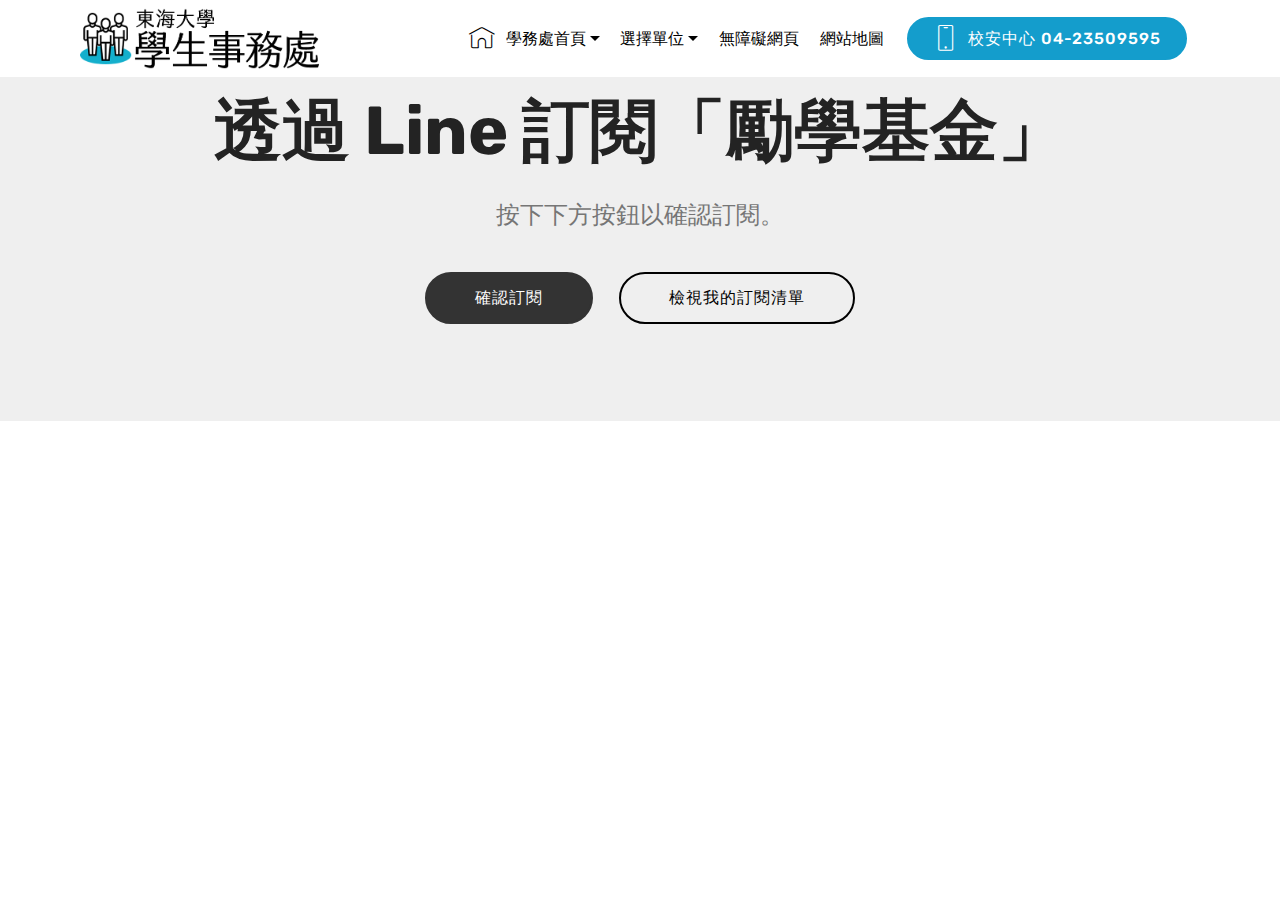
<file: line.html>
<!DOCTYPE html>
<html  >
<head>
  <!-- Site made with Mobirise Website Builder v4.10.4, https://mobirise.com -->
  <meta charset="UTF-8">
  <meta http-equiv="X-UA-Compatible" content="IE=edge">
  <meta name="generator" content="Mobirise v4.10.4, mobirise.com">
  <meta name="viewport" content="width=device-width, initial-scale=1, minimum-scale=1">
  <link rel="shortcut icon" href="assets/images/stulogo-2-613x154.png" type="image/x-icon">
  <meta name="description" content="Line訂閱主題頁">
  
  <title>Line訂閱</title>
  <link rel="stylesheet" href="assets/web/assets/mobirise-icons/mobirise-icons.css">
  <link rel="stylesheet" href="assets/tether/tether.min.css">
  <link rel="stylesheet" href="assets/bootstrap/css/bootstrap.min.css">
  <link rel="stylesheet" href="assets/bootstrap/css/bootstrap-grid.min.css">
  <link rel="stylesheet" href="assets/bootstrap/css/bootstrap-reboot.min.css">
  <link rel="stylesheet" href="assets/dropdown/css/style.css">
  <link rel="stylesheet" href="assets/theme/css/style.css">
  <link rel="stylesheet" href="assets/mobirise/css/mbr-additional.css" type="text/css">
  
  
  
</head>
<body>
  <section class="menu cid-ruiy0MgZk3" once="menu" id="menu2-9">

    

    <nav class="navbar navbar-expand beta-menu navbar-dropdown align-items-center navbar-fixed-top navbar-toggleable-sm">
        <button class="navbar-toggler navbar-toggler-right" type="button" data-toggle="collapse" data-target="#navbarSupportedContent" aria-controls="navbarSupportedContent" aria-expanded="false" aria-label="Toggle navigation">
            <div class="hamburger">
                <span></span>
                <span></span>
                <span></span>
                <span></span>
            </div>
        </button>
        <div class="menu-logo">
            <div class="navbar-brand">
                <span class="navbar-logo">
                    <a href="https://student.lutor.org">
                        <img src="assets/images/stulogo-2-613x154.png" alt="東海大學學生事務處" title="" style="height: 3.8rem;">
                    </a>
                </span>
                
            </div>
        </div>
        <div class="collapse navbar-collapse" id="navbarSupportedContent">
            <ul class="navbar-nav nav-dropdown" data-app-modern-menu="true"><li class="nav-item dropdown">
                    <a class="nav-link link text-black dropdown-toggle display-4" href="https://mobirise.co" data-toggle="dropdown-submenu" aria-expanded="false"><span class="mbri-home mbr-iconfont mbr-iconfont-btn"></span>學務處首頁</a><div class="dropdown-menu"><a class="text-black dropdown-item display-4" href="https://mobirise.co">東海大學首頁<br></a><a class="text-black dropdown-item display-4" href="https://mobirise.co">學生資訊系統<br></a></div>
                </li><li class="nav-item dropdown"><a class="nav-link link text-black dropdown-toggle display-4" href="https://mobirise.co" data-toggle="dropdown-submenu" aria-expanded="false">選擇單位</a><div class="dropdown-menu"><a class="text-black dropdown-item display-4" href="https://mobirise.co">生活輔導組</a><a class="text-black dropdown-item display-4" href="https://mobirise.co">住宿輔導組</a><a class="text-black dropdown-item display-4" href="https://mobirise.co">課外活動組</a><a class="text-black dropdown-item display-4" href="https://mobirise.co">健諮中心</a><a class="text-black dropdown-item display-4" href="https://mobirise.co">領袖中心</a></div></li>
                <li class="nav-item">
                    <a class="nav-link link text-black display-4" href="https://mobirise.co">
                        無障礙網頁</a>
                </li><li class="nav-item"><a class="nav-link link text-black display-4" href="https://mobirise.co">
                        網站地圖</a></li></ul>
            <div class="navbar-buttons mbr-section-btn"><a class="btn btn-sm btn-primary display-4" href="tel:+886423509595">
                    <span class="btn-icon mbri-mobile mbr-iconfont mbr-iconfont-btn">
                    </span>
                    校安中心 04-23509595</a></div>
        </div>
    </nav>
</section>

<section class="engine"><a href="https://mobirise.info/j">website templates</a></section><section class="header1 cid-rujw43w4C9" id="header16-f">

    

    

    <div class="container">
        <div class="row justify-content-md-center">
            <div class="col-md-10 align-center">
                <h1 class="mbr-section-title mbr-bold pb-3 mbr-fonts-style display-1">透過 Line 訂閱「勵學基金」</h1>
                
                <p class="mbr-text pb-3 mbr-fonts-style display-5">
                    按下下方按鈕以確認訂閱。</p>
                <div class="mbr-section-btn"><a class="btn btn-md btn-black display-4" href="https://mobirise.co">確認訂閱</a> <a class="btn btn-md btn-black-outline display-4" href="https://mobirise.co">檢視我的訂閱清單</a></div>
            </div>
        </div>
    </div>

</section>


  <script src="assets/web/assets/jquery/jquery.min.js"></script>
  <script src="assets/popper/popper.min.js"></script>
  <script src="assets/tether/tether.min.js"></script>
  <script src="assets/bootstrap/js/bootstrap.min.js"></script>
  <script src="assets/smoothscroll/smooth-scroll.js"></script>
  <script src="assets/dropdown/js/nav-dropdown.js"></script>
  <script src="assets/dropdown/js/navbar-dropdown.js"></script>
  <script src="assets/touchswipe/jquery.touch-swipe.min.js"></script>
  <script src="assets/theme/js/script.js"></script>
  
  
</body>
</html>
</file>
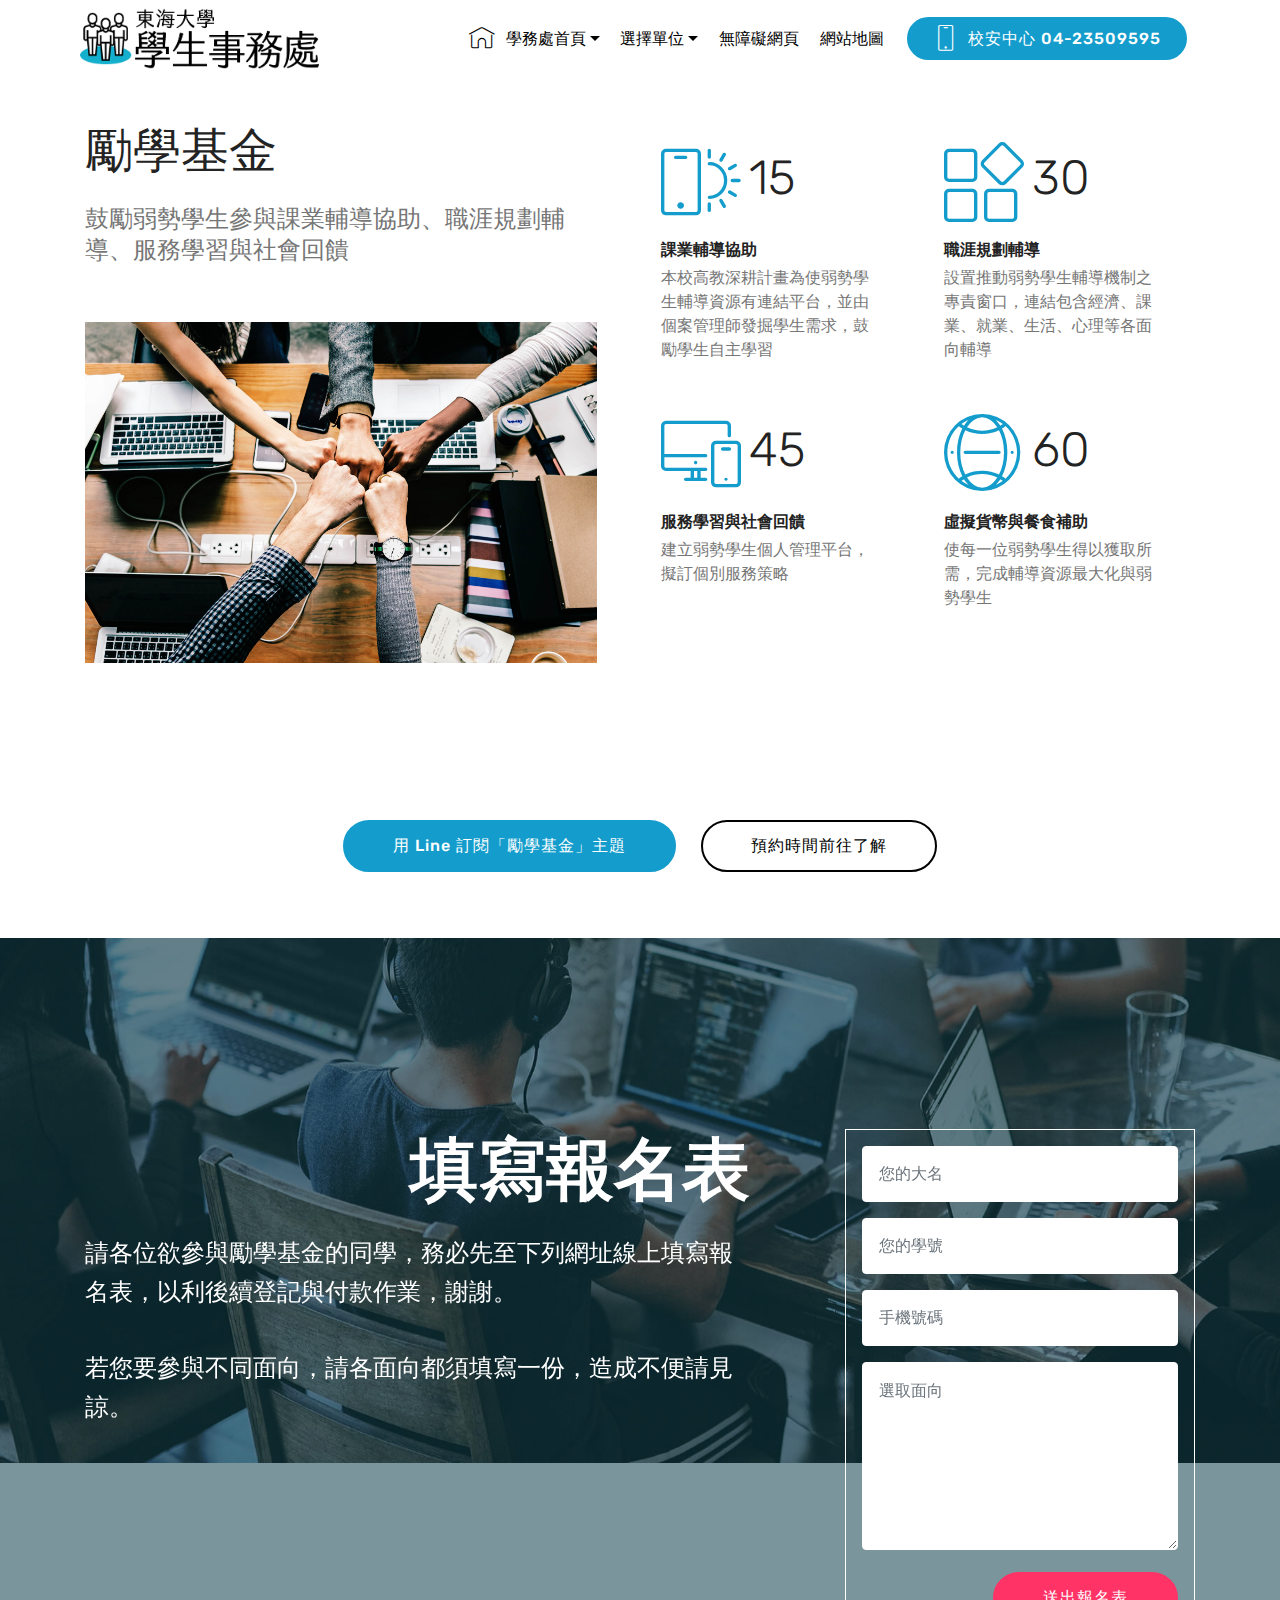
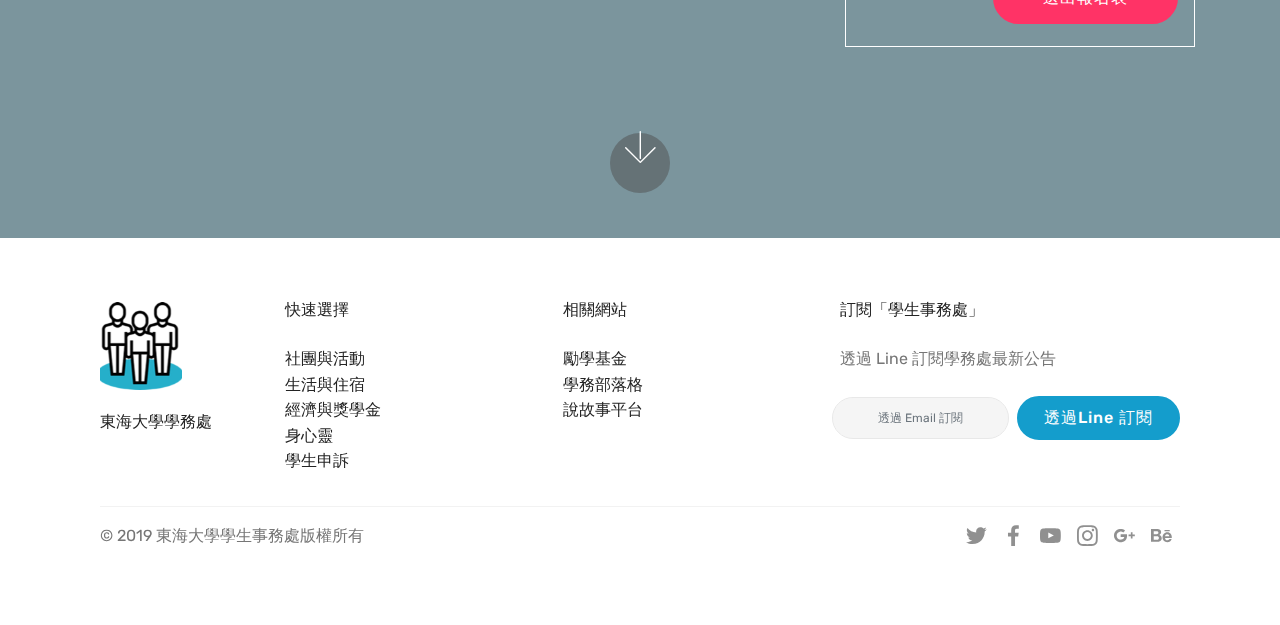
<file: page1.html>
<!DOCTYPE html>
<html  >
<head>
  <!-- Site made with Mobirise Website Builder v4.10.4, https://mobirise.com -->
  <meta charset="UTF-8">
  <meta http-equiv="X-UA-Compatible" content="IE=edge">
  <meta name="generator" content="Mobirise v4.10.4, mobirise.com">
  <meta name="viewport" content="width=device-width, initial-scale=1, minimum-scale=1">
  <link rel="shortcut icon" href="assets/images/stulogo-2-613x154.png" type="image/x-icon">
  <meta name="description" content="勵學基金主題頁
">
  
  <title>勵學基金主題頁</title>
  <link rel="stylesheet" href="assets/web/assets/mobirise-icons/mobirise-icons.css">
  <link rel="stylesheet" href="assets/tether/tether.min.css">
  <link rel="stylesheet" href="assets/bootstrap/css/bootstrap.min.css">
  <link rel="stylesheet" href="assets/bootstrap/css/bootstrap-grid.min.css">
  <link rel="stylesheet" href="assets/bootstrap/css/bootstrap-reboot.min.css">
  <link rel="stylesheet" href="assets/dropdown/css/style.css">
  <link rel="stylesheet" href="assets/socicon/css/styles.css">
  <link rel="stylesheet" href="assets/theme/css/style.css">
  <link rel="stylesheet" href="assets/mobirise/css/mbr-additional.css" type="text/css">
  
  
  
</head>
<body>
  <section class="menu cid-ruiy0MgZk3" once="menu" id="menu2-1">

    

    <nav class="navbar navbar-expand beta-menu navbar-dropdown align-items-center navbar-fixed-top navbar-toggleable-sm">
        <button class="navbar-toggler navbar-toggler-right" type="button" data-toggle="collapse" data-target="#navbarSupportedContent" aria-controls="navbarSupportedContent" aria-expanded="false" aria-label="Toggle navigation">
            <div class="hamburger">
                <span></span>
                <span></span>
                <span></span>
                <span></span>
            </div>
        </button>
        <div class="menu-logo">
            <div class="navbar-brand">
                <span class="navbar-logo">
                    <a href="https://student.lutor.org">
                        <img src="assets/images/stulogo-2-613x154.png" alt="東海大學學生事務處" title="" style="height: 3.8rem;">
                    </a>
                </span>
                
            </div>
        </div>
        <div class="collapse navbar-collapse" id="navbarSupportedContent">
            <ul class="navbar-nav nav-dropdown" data-app-modern-menu="true"><li class="nav-item dropdown">
                    <a class="nav-link link text-black dropdown-toggle display-4" href="https://mobirise.co" data-toggle="dropdown-submenu" aria-expanded="false"><span class="mbri-home mbr-iconfont mbr-iconfont-btn"></span>學務處首頁</a><div class="dropdown-menu"><a class="text-black dropdown-item display-4" href="https://mobirise.co">東海大學首頁<br></a><a class="text-black dropdown-item display-4" href="https://mobirise.co">學生資訊系統<br></a></div>
                </li><li class="nav-item dropdown"><a class="nav-link link text-black dropdown-toggle display-4" href="https://mobirise.co" data-toggle="dropdown-submenu" aria-expanded="false">選擇單位</a><div class="dropdown-menu"><a class="text-black dropdown-item display-4" href="https://mobirise.co">生活輔導組</a><a class="text-black dropdown-item display-4" href="https://mobirise.co">住宿輔導組</a><a class="text-black dropdown-item display-4" href="https://mobirise.co">課外活動組</a><a class="text-black dropdown-item display-4" href="https://mobirise.co">健諮中心</a><a class="text-black dropdown-item display-4" href="https://mobirise.co">領袖中心</a></div></li>
                <li class="nav-item">
                    <a class="nav-link link text-black display-4" href="https://mobirise.co">
                        無障礙網頁</a>
                </li><li class="nav-item"><a class="nav-link link text-black display-4" href="https://mobirise.co">
                        網站地圖</a></li></ul>
            <div class="navbar-buttons mbr-section-btn"><a class="btn btn-sm btn-primary display-4" href="tel:+886423509595">
                    <span class="btn-icon mbri-mobile mbr-iconfont mbr-iconfont-btn">
                    </span>
                    校安中心 04-23509595</a></div>
        </div>
    </nav>
</section>

<section class="engine"><a href="https://mobirise.info/h">create your own web page for free</a></section><section class="counters2 counters cid-rujrZyqFVa" id="counters2-c">

    

    

    <div class="container pt-4 mt-2">
        <div class="media-container-row">
            <div class="media-block" style="width: 49%;">
                <h2 class="mbr-section-title pb-3 align-left mbr-fonts-style display-2">勵學基金</h2>
                <h3 class="mbr-section-subtitle pb-5 align-left mbr-fonts-style display-5">
                    鼓勵弱勢學生參與課業輔導協助、職涯規劃輔導、服務學習與社會回饋 
                </h3>
                <div class="mbr-figure">
                    <img src="assets/images/background6.jpg">
                </div>
            </div>
            <div class="cards-block">
                <div class="cards-container">
                    <div class="card px-3 align-left col-12 col-md-6">
                        <div class="panel-item p-3">
                            <div class="card-img pb-3">
                                <span class="mbri-mobirise mbr-iconfont pr-2"></span>
                                <h3 class="count py-3 mbr-fonts-style display-2">
                                    100
                                </h3>
                            </div>
                            <div class="card-text">
                                <h4 class="mbr-content-title mbr-bold mbr-fonts-style display-7">課業輔導協助</h4>
                                <p class="mbr-content-text mbr-fonts-style display-7">
                                    本校高教深耕計畫為使弱勢學生輔導資源有連結平台，並由個案管理師發掘學生需求，鼓勵學生自主學習
                                </p>
                            </div>
                        </div>
                    </div>
                    <div class="card px-3 align-left col-12 col-md-6">
                        <div class="panel-item p-3">
                            <div class="card-img pb-3">
                                <span class="mbri-extension mbr-iconfont pr-2"></span>
                                <h3 class="count py-3 mbr-fonts-style display-2">
                                    200
                                </h3>
                            </div>
                            <div class="card-text">
                                <h4 class="mbr-content-title mbr-bold mbr-fonts-style display-7">
                                    職涯規劃輔導
                                </h4>
                                <p class="mbr-content-text mbr-fonts-style display-7">
                                    設置推動弱勢學生輔導機制之專責窗口，連結包含經濟、課業、就業、生活、心理等各面向輔導
                                </p>
                            </div>
                        </div>
                    </div>
                    <div class="card px-3 align-left col-12 col-md-6">
                        <div class="panel-item p-3">
                            <div class="card-img pb-3">
                                <span class="mbri-responsive mbr-iconfont pr-2"></span>
                                <h3 class="count py-3 mbr-fonts-style display-2">
                                    300
                                </h3>
                            </div>
                            <div class="card-text">
                                <h4 class="mbr-content-title mbr-bold mbr-fonts-style display-7">
                                    服務學習與社會回饋</h4>
                                <p class="mbr-content-text mbr-fonts-style display-7">
                                        建立弱勢學生個人管理平台，擬訂個別服務策略 
                                </p>
                            </div>
                        </div>
                    </div>
                    <div class="card px-3 align-left col-12 col-md-6">
                        <div class="panel-item p-3">
                            <div class="card-img pb-3">
                                <span class="mbri-globe-2 mbr-iconfont pr-2"></span>
                                <h3 class="count py-3 mbr-fonts-style display-2">
                                    400
                                </h3>
                            </div>
                            <div class="card-texts">
                                <h4 class="mbr-content-title mbr-bold mbr-fonts-style display-7">
                                    虛擬貨幣與餐食補助</h4>
                                <p class="mbr-content-text mbr-fonts-style display-7">
                                        使每一位弱勢學生得以獲取所需，完成輔導資源最大化與弱勢學生
                                </p>
                            </div>
                        </div>
                    </div>
                </div>
            </div>
        </div>
    </div>
</section>

<section class="mbr-section content8 cid-rujs6mGvE6" id="content8-d">

    

    <div class="container">
        <div class="media-container-row title">
            <div class="col-12 col-md-8">
                <div class="mbr-section-btn align-center"><a class="btn btn-primary display-4" href="line.html">用 Line 訂閱「勵學基金」主題</a>
                    <a class="btn btn-black-outline display-4" href="https://mobirise.co">預約時間前往了解</a></div>
            </div>
        </div>
    </div>
</section>

<section class="header15 cid-rujrVWsxW4 mbr-fullscreen mbr-parallax-background" id="header15-b">

    

    <div class="mbr-overlay" style="opacity: 0.5; background-color: rgb(7, 59, 76);"></div>

    <div class="container align-right">
        <div class="row">
            <div class="mbr-white col-lg-8 col-md-7 content-container">
                <h1 class="mbr-section-title mbr-bold pb-3 mbr-fonts-style display-1">
                    填寫報名表</h1>
                <p class="mbr-text pb-3 mbr-fonts-style display-5">請各位欲參與勵學基金的同學，務必先至下列網址線上填寫報名表，以利後續登記與付款作業，謝謝。<br><br>若您要參與不同面向，請各面向都須填寫一份，造成不便請見諒。<br></p>
            </div>
            <div class="col-lg-4 col-md-5">
                <div class="form-container">
                    <div class="media-container-column" data-form-type="formoid">
                        <!---Formbuilder Form--->
                        <form action="https://mobirise.com/" method="POST" class="mbr-form form-with-styler" data-form-title="Mobirise Form"><input type="hidden" name="email" data-form-email="true" value="RPV4vc7qvAU2mSYa39T31ZkYx4HEmeyCAJMpaPODmMuOxc4L7BHWsnUoajJxm/wEG4vnBh4tCouRqiV2vyCQToE+EvbwoyYSVQjNa+zF+PhpSHzZ0nhef2Zu5GKjYbOm">
                            <div class="row">
                                <div hidden="hidden" data-form-alert="" class="alert alert-success col-12">Thanks for filling out the form!</div>
                                <div hidden="hidden" data-form-alert-danger="" class="alert alert-danger col-12">
                                </div>
                            </div>
                            <div class="dragArea row">
                                <div class="col-md-12 form-group " data-for="name">
                                    <input type="text" name="name" placeholder="您的大名" data-form-field="Name" required="required" class="form-control px-3 display-7" id="name-header15-b">
                                </div>
                                <div class="col-md-12 form-group " data-for="email">
                                    <input type="email" name="email" placeholder="您的學號" data-form-field="Email" required="required" class="form-control px-3 display-7" id="email-header15-b">
                                </div>
                                <div data-for="phone" class="col-md-12 form-group ">
                                    <input type="tel" name="phone" placeholder="手機號碼" data-form-field="Phone" class="form-control px-3 display-7" id="phone-header15-b">
                                </div>
                                <div data-for="message" class="col-md-12 form-group ">
                                    <textarea name="message" placeholder="選取面向" data-form-field="Message" class="form-control px-3 display-7" id="message-header15-b"></textarea>
                                </div>
                                <div class="col-md-12 input-group-btn"><button type="submit" class="btn btn-secondary btn-form display-4">送出報名表</button></div>
                            </div>
                        </form><!---Formbuilder Form--->
                    </div>
                </div>
            </div>
        </div>
    </div>
    <div class="mbr-arrow hidden-sm-down" aria-hidden="true">
        <a href="#next">
            <i class="mbri-down mbr-iconfont"></i>
        </a>
    </div>
</section>

<section class="footer3 cid-rujsbooqRk" id="footer3-e">

    

    

    <div class="container">
        <div class="media-container-row content">
            <div class="col-md-2 col-sm-4">
                <div class="mb-3 img-logo">
                    <a href="https://mobirise.co/">
                         <img src="assets/images/stulogo-3-613x154.png" alt="Mobirise" title="">
                    </a>
                </div>
                <p class="mbr-fonts-style foot-logo display-7">
                    東海大學學務處</p>
            </div>
            <div class="col-md-3 col-sm-4">
                <p class="mb-4 mbr-fonts-style foot-title display-7">快速選擇</p>
                <p class="mbr-text mbr-links-column mbr-fonts-style display-7">社團與活動<br>生活與住宿<br>經濟與獎學金<br>身心靈<br>學生申訴</p>
            </div>
            <div class="col-md-3 col-sm-4">
                <p class="mb-4 mbr-fonts-style foot-title display-7">相關網站</p>
                <p class="mbr-text mbr-fonts-style mbr-links-column display-7">勵學基金<br>學務部落格<br>說故事平台<br><br></p>
            </div>
            <div class="col-md-4 col-sm-12">
                <p class="mb-4 mbr-fonts-style foot-title display-7">
                    訂閱「學生事務處」</p>
                <p class="mbr-text form-text mbr-fonts-style display-7">
                    透過 Line 訂閱學務處最新公告</p>
                <div class="media-container-column" data-form-type="formoid">
                    <!---Formbuilder Form--->
                    <form action="https://mobirise.com/" method="POST" class="mbr-form form-with-styler" data-form-title="Mobirise Form"><input type="hidden" name="email" data-form-email="true" value="ClxbjvTQ+5ZRisgnuPccoa2MBjRZNX3dqm3g2XLfmwZTPHEYEY5zuJ4jC2WSJ97i4dMB4GZYfFNxui/1wW72siJK2laUIlwz7qOerVYGt8h+kZ4PrpplM0Cm9doNUES2">
                        <div class="row form-inline justify-content-center">
                            <div hidden="hidden" data-form-alert="" class="alert alert-success col-12">Thanks for filling out the form!</div>
                            <div hidden="hidden" data-form-alert-danger="" class="alert alert-danger col-12">
                            </div>
                        </div>
                        <div class="dragArea row form-inline justify-content-center">
                            <div class="col-auto form-group " data-for="email">
                                <input type="email" name="email" placeholder="透過 Email 訂閱" data-form-field="Email" required="required" class="form-control input-sm input-inverse my-2 display-7" id="email-footer3-e">
                            </div>
                            <div class="col-auto input-group-btn  m-2"><button type="submit" class="btn btn-primary m-0 display-4">透過Line 訂閱</button></div>
                        </div>
                    </form><!---Formbuilder Form--->
                </div>

            </div>
        </div>
        <div class="footer-lower">
            <div class="media-container-row">
                <div class="col-sm-12">
                    <hr>
                </div>
            </div>
            <div class="media-container-row">
                <div class="col-sm-6 copyright">
                    <p class="mbr-text mbr-fonts-style display-7">
                        © 2019 東海大學學生事務處版權所有&nbsp;</p>
                </div>
                <div class="col-md-6">
                    <div class="social-list align-right">
                        <div class="soc-item">
                            <a href="https://twitter.com/mobirise" target="_blank">
                                <span class="socicon-twitter socicon mbr-iconfont mbr-iconfont-social"></span>
                            </a>
                        </div>
                        <div class="soc-item">
                            <a href="https://www.facebook.com/pages/Mobirise/1616226671953247" target="_blank">
                                <span class="socicon-facebook socicon mbr-iconfont mbr-iconfont-social"></span>
                            </a>
                        </div>
                        <div class="soc-item">
                            <a href="https://www.youtube.com/c/mobirise" target="_blank">
                                <span class="socicon-youtube socicon mbr-iconfont mbr-iconfont-social"></span>
                            </a>
                        </div>
                        <div class="soc-item">
                            <a href="https://instagram.com/mobirise" target="_blank">
                                <span class="socicon-instagram socicon mbr-iconfont mbr-iconfont-social"></span>
                            </a>
                        </div>
                        <div class="soc-item">
                            <a href="https://plus.google.com/u/0/+Mobirise" target="_blank">
                                <span class="socicon-googleplus socicon mbr-iconfont mbr-iconfont-social"></span>
                            </a>
                        </div>
                        <div class="soc-item">
                            <a href="https://www.behance.net/Mobirise" target="_blank">
                                <span class="socicon-behance socicon mbr-iconfont mbr-iconfont-social"></span>
                            </a>
                        </div>
                    </div>
                </div>
            </div>
        </div>
    </div>
</section>


  <script src="assets/web/assets/jquery/jquery.min.js"></script>
  <script src="assets/popper/popper.min.js"></script>
  <script src="assets/tether/tether.min.js"></script>
  <script src="assets/bootstrap/js/bootstrap.min.js"></script>
  <script src="assets/smoothscroll/smooth-scroll.js"></script>
  <script src="assets/viewportchecker/jquery.viewportchecker.js"></script>
  <script src="assets/dropdown/js/nav-dropdown.js"></script>
  <script src="assets/dropdown/js/navbar-dropdown.js"></script>
  <script src="assets/touchswipe/jquery.touch-swipe.min.js"></script>
  <script src="assets/parallax/jarallax.min.js"></script>
  <script src="assets/theme/js/script.js"></script>
  <script src="assets/formoid/formoid.min.js"></script>
  
  
</body>
</html>
</file>
<file: assets/web/assets/mobirise-icons/mobirise-icons.css>
@font-face {
  font-family: 'MobiriseIcons';
  src:  url('mobirise-icons.eot?spat4u');
  src:  url('mobirise-icons.eot?spat4u#iefix') format('embedded-opentype'),
    url('mobirise-icons.ttf?spat4u') format('truetype'),
    url('mobirise-icons.woff?spat4u') format('woff'),
    url('mobirise-icons.svg?spat4u#MobiriseIcons') format('svg');
  font-weight: normal;
  font-style: normal;
}

[class^="mbri-"], [class*=" mbri-"] {
  /* use !important to prevent issues with browser extensions that change fonts */
  font-family: MobiriseIcons !important;
  speak: none;
  font-style: normal;
  font-weight: normal;
  font-variant: normal;
  text-transform: none;
  line-height: 1;

  /* Better Font Rendering =========== */
  -webkit-font-smoothing: antialiased;
  -moz-osx-font-smoothing: grayscale;
}

.mbri-add-submenu:before {
  content: "\e900";
}
.mbri-alert:before {
  content: "\e901";
}
.mbri-align-center:before {
  content: "\e902";
}
.mbri-align-justify:before {
  content: "\e903";
}
.mbri-align-left:before {
  content: "\e904";
}
.mbri-align-right:before {
  content: "\e905";
}
.mbri-android:before {
  content: "\e906";
}
.mbri-apple:before {
  content: "\e907";
}
.mbri-arrow-down:before {
  content: "\e908";
}
.mbri-arrow-next:before {
  content: "\e909";
}
.mbri-arrow-prev:before {
  content: "\e90a";
}
.mbri-arrow-up:before {
  content: "\e90b";
}
.mbri-bold:before {
  content: "\e90c";
}
.mbri-bookmark:before {
  content: "\e90d";
}
.mbri-bootstrap:before {
  content: "\e90e";
}
.mbri-briefcase:before {
  content: "\e90f";
}
.mbri-browse:before {
  content: "\e910";
}
.mbri-bulleted-list:before {
  content: "\e911";
}
.mbri-calendar:before {
  content: "\e912";
}
.mbri-camera:before {
  content: "\e913";
}
.mbri-cart-add:before {
  content: "\e914";
}
.mbri-cart-full:before {
  content: "\e915";
}
.mbri-cash:before {
  content: "\e916";
}
.mbri-change-style:before {
  content: "\e917";
}
.mbri-chat:before {
  content: "\e918";
}
.mbri-clock:before {
  content: "\e919";
}
.mbri-close:before {
  content: "\e91a";
}
.mbri-cloud:before {
  content: "\e91b";
}
.mbri-code:before {
  content: "\e91c";
}
.mbri-contact-form:before {
  content: "\e91d";
}
.mbri-credit-card:before {
  content: "\e91e";
}
.mbri-cursor-click:before {
  content: "\e91f";
}
.mbri-cust-feedback:before {
  content: "\e920";
}
.mbri-database:before {
  content: "\e921";
}
.mbri-delivery:before {
  content: "\e922";
}
.mbri-desktop:before {
  content: "\e923";
}
.mbri-devices:before {
  content: "\e924";
}
.mbri-down:before {
  content: "\e925";
}
.mbri-download:before {
  content: "\e989";
}
.mbri-drag-n-drop:before {
  content: "\e927";
}
.mbri-drag-n-drop2:before {
  content: "\e928";
}
.mbri-edit:before {
  content: "\e929";
}
.mbri-edit2:before {
  content: "\e92a";
}
.mbri-error:before {
  content: "\e92b";
}
.mbri-extension:before {
  content: "\e92c";
}
.mbri-features:before {
  content: "\e92d";
}
.mbri-file:before {
  content: "\e92e";
}
.mbri-flag:before {
  content: "\e92f";
}
.mbri-folder:before {
  content: "\e930";
}
.mbri-gift:before {
  content: "\e931";
}
.mbri-github:before {
  content: "\e932";
}
.mbri-globe:before {
  content: "\e933";
}
.mbri-globe-2:before {
  content: "\e934";
}
.mbri-growing-chart:before {
  content: "\e935";
}
.mbri-hearth:before {
  content: "\e936";
}
.mbri-help:before {
  content: "\e937";
}
.mbri-home:before {
  content: "\e938";
}
.mbri-hot-cup:before {
  content: "\e939";
}
.mbri-idea:before {
  content: "\e93a";
}
.mbri-image-gallery:before {
  content: "\e93b";
}
.mbri-image-slider:before {
  content: "\e93c";
}
.mbri-info:before {
  content: "\e93d";
}
.mbri-italic:before {
  content: "\e93e";
}
.mbri-key:before {
  content: "\e93f";
}
.mbri-laptop:before {
  content: "\e940";
}
.mbri-layers:before {
  content: "\e941";
}
.mbri-left-right:before {
  content: "\e942";
}
.mbri-left:before {
  content: "\e943";
}
.mbri-letter:before {
  content: "\e944";
}
.mbri-like:before {
  content: "\e945";
}
.mbri-link:before {
  content: "\e946";
}
.mbri-lock:before {
  content: "\e947";
}
.mbri-login:before {
  content: "\e948";
}
.mbri-logout:before {
  content: "\e949";
}
.mbri-magic-stick:before {
  content: "\e94a";
}
.mbri-map-pin:before {
  content: "\e94b";
}
.mbri-menu:before {
  content: "\e94c";
}
.mbri-mobile:before {
  content: "\e94d";
}
.mbri-mobile2:before {
  content: "\e94e";
}
.mbri-mobirise:before {
  content: "\e94f";
}
.mbri-more-horizontal:before {
  content: "\e950";
}
.mbri-more-vertical:before {
  content: "\e951";
}
.mbri-music:before {
  content: "\e952";
}
.mbri-new-file:before {
  content: "\e953";
}
.mbri-numbered-list:before {
  content: "\e954";
}
.mbri-opened-folder:before {
  content: "\e955";
}
.mbri-pages:before {
  content: "\e956";
}
.mbri-paper-plane:before {
  content: "\e957";
}
.mbri-paperclip:before {
  content: "\e958";
}
.mbri-photo:before {
  content: "\e959";
}
.mbri-photos:before {
  content: "\e95a";
}
.mbri-pin:before {
  content: "\e95b";
}
.mbri-play:before {
  content: "\e95c";
}
.mbri-plus:before {
  content: "\e95d";
}
.mbri-preview:before {
  content: "\e95e";
}
.mbri-print:before {
  content: "\e95f";
}
.mbri-protect:before {
  content: "\e960";
}
.mbri-question:before {
  content: "\e961";
}
.mbri-quote-left:before {
  content: "\e962";
}
.mbri-quote-right:before {
  content: "\e963";
}
.mbri-refresh:before {
  content: "\e964";
}
.mbri-responsive:before {
  content: "\e965";
}
.mbri-right:before {
  content: "\e966";
}
.mbri-rocket:before {
  content: "\e967";
}
.mbri-sad-face:before {
  content: "\e968";
}
.mbri-sale:before {
  content: "\e969";
}
.mbri-save:before {
  content: "\e96a";
}
.mbri-search:before {
  content: "\e96b";
}
.mbri-setting:before {
  content: "\e96c";
}
.mbri-setting2:before {
  content: "\e96d";
}
.mbri-setting3:before {
  content: "\e96e";
}
.mbri-share:before {
  content: "\e96f";
}
.mbri-shopping-bag:before {
  content: "\e970";
}
.mbri-shopping-basket:before {
  content: "\e971";
}
.mbri-shopping-cart:before {
  content: "\e972";
}
.mbri-sites:before {
  content: "\e973";
}
.mbri-smile-face:before {
  content: "\e974";
}
.mbri-speed:before {
  content: "\e975";
}
.mbri-star:before {
  content: "\e976";
}
.mbri-success:before {
  content: "\e977";
}
.mbri-sun:before {
  content: "\e978";
}
.mbri-sun2:before {
  content: "\e979";
}
.mbri-tablet:before {
  content: "\e97a";
}
.mbri-tablet-vertical:before {
  content: "\e97b";
}
.mbri-target:before {
  content: "\e97c";
}
.mbri-timer:before {
  content: "\e97d";
}
.mbri-to-ftp:before {
  content: "\e97e";
}
.mbri-to-local-drive:before {
  content: "\e97f";
}
.mbri-touch-swipe:before {
  content: "\e980";
}
.mbri-touch:before {
  content: "\e981";
}
.mbri-trash:before {
  content: "\e982";
}
.mbri-underline:before {
  content: "\e983";
}
.mbri-unlink:before {
  content: "\e984";
}
.mbri-unlock:before {
  content: "\e985";
}
.mbri-up-down:before {
  content: "\e986";
}
.mbri-up:before {
  content: "\e987";
}
.mbri-update:before {
  content: "\e988";
}
.mbri-upload:before {
 content: "\e926"; 
}
.mbri-user:before {
  content: "\e98a";
}
.mbri-user2:before {
  content: "\e98b";
}
.mbri-users:before {
  content: "\e98c";
}
.mbri-video:before {
  content: "\e98d";
}
.mbri-video-play:before {
  content: "\e98e";
}
.mbri-watch:before {
  content: "\e98f";
}
.mbri-website-theme:before {
  content: "\e990";
}
.mbri-wifi:before {
  content: "\e991";
}
.mbri-windows:before {
  content: "\e992";
}
.mbri-zoom-out:before {
  content: "\e993";
}
.mbri-redo:before {
  content: "\e994";
}
.mbri-undo:before {
  content: "\e995";
}
</file>
<file: assets/dropdown/css/style.css>
.navbar-dropdown {
  left: 0;
  padding: 0;
  position: absolute;
  right: 0;
  top: 0;
  transition: all 0.45s ease;
  z-index: 1030;
  background: #282828; }
  .navbar-dropdown .navbar-logo {
    margin-right: 0.8rem;
    transition: margin 0.3s ease-in-out;
    vertical-align: middle; }
    .navbar-dropdown .navbar-logo img {
      height: 3.125rem;
      transition: all 0.3s ease-in-out; }
    .navbar-dropdown .navbar-logo.mbr-iconfont {
      font-size: 3.125rem;
      line-height: 3.125rem; }
  .navbar-dropdown .navbar-caption {
    font-weight: 700;
    white-space: normal;
    vertical-align: -4px;
    line-height: 3.125rem !important; }
    .navbar-dropdown .navbar-caption, .navbar-dropdown .navbar-caption:hover {
      color: inherit;
      text-decoration: none; }
  .navbar-dropdown .mbr-iconfont + .navbar-caption {
    vertical-align: -1px; }
  .navbar-dropdown.navbar-fixed-top {
    position: fixed; }
  .navbar-dropdown .navbar-brand span {
    vertical-align: -4px; }
  .navbar-dropdown.bg-color.transparent {
    background: none; }
  .navbar-dropdown.navbar-short .navbar-brand {
    padding: 0.625rem 0; }
    .navbar-dropdown.navbar-short .navbar-brand span {
      vertical-align: -1px; }
  .navbar-dropdown.navbar-short .navbar-caption {
    line-height: 2.375rem !important;
    vertical-align: -2px; }
  .navbar-dropdown.navbar-short .navbar-logo {
    margin-right: 0.5rem; }
    .navbar-dropdown.navbar-short .navbar-logo img {
      height: 2.375rem; }
    .navbar-dropdown.navbar-short .navbar-logo.mbr-iconfont {
      font-size: 2.375rem;
      line-height: 2.375rem; }
  .navbar-dropdown.navbar-short .mbr-table-cell {
    height: 3.625rem; }
  .navbar-dropdown .navbar-close {
    left: 0.6875rem;
    position: fixed;
    top: 0.75rem;
    z-index: 1000; }
  .navbar-dropdown .hamburger-icon {
    content: "";
    display: inline-block;
    vertical-align: middle;
    width: 16px;
    -webkit-box-shadow: 0 -6px 0 1px #282828,0 0 0 1px #282828,0 6px 0 1px #282828;
    -moz-box-shadow: 0 -6px 0 1px #282828,0 0 0 1px #282828,0 6px 0 1px #282828;
    box-shadow: 0 -6px 0 1px #282828,0 0 0 1px #282828,0 6px 0 1px #282828; }

.dropdown-menu .dropdown-toggle[data-toggle="dropdown-submenu"]::after {
  border-bottom: 0.35em solid transparent;
  border-left: 0.35em solid;
  border-right: 0;
  border-top: 0.35em solid transparent;
  margin-left: 0.3rem; }

.dropdown-menu .dropdown-item:focus {
  outline: 0; }

.nav-dropdown {
  font-size: 0.75rem;
  font-weight: 500;
  height: auto !important; }
  .nav-dropdown .nav-btn {
    padding-left: 1rem; }
  .nav-dropdown .link {
    margin: .667em 1.667em;
    font-weight: 500;
    padding: 0;
    transition: color .2s ease-in-out; }
    .nav-dropdown .link.dropdown-toggle {
      margin-right: 2.583em; }
      .nav-dropdown .link.dropdown-toggle::after {
        margin-left: .25rem;
        border-top: 0.35em solid;
        border-right: 0.35em solid transparent;
        border-left: 0.35em solid transparent;
        border-bottom: 0; }
      .nav-dropdown .link.dropdown-toggle[aria-expanded="true"] {
        margin: 0;
        padding: 0.667em 3.263em  0.667em 1.667em; }
  .nav-dropdown .link::after,
  .nav-dropdown .dropdown-item::after {
    color: inherit; }
  .nav-dropdown .btn {
    font-size: 0.75rem;
    font-weight: 700;
    letter-spacing: 0;
    margin-bottom: 0;
    padding-left: 1.25rem;
    padding-right: 1.25rem; }
  .nav-dropdown .dropdown-menu {
    border-radius: 0;
    border: 0;
    left: 0;
    margin: 0;
    padding-bottom: 1.25rem;
    padding-top: 1.25rem;
    position: relative; }
  .nav-dropdown .dropdown-submenu {
    margin-left: 0.125rem;
    top: 0; }
  .nav-dropdown .dropdown-item {
    font-weight: 500;
    line-height: 2;
    padding: 0.3846em 4.615em 0.3846em 1.5385em;
    position: relative;
    transition: color .2s ease-in-out, background-color .2s ease-in-out; }
    .nav-dropdown .dropdown-item::after {
      margin-top: -0.3077em;
      position: absolute;
      right: 1.1538em;
      top: 50%; }
    .nav-dropdown .dropdown-item:focus, .nav-dropdown .dropdown-item:hover {
      background: none; }

@media (max-width: 767px) {
  .nav-dropdown.navbar-toggleable-sm {
    bottom: 0;
    display: none;
    left: 0;
    overflow-x: hidden;
    position: fixed;
    top: 0;
    transform: translateX(-100%);
    -ms-transform: translateX(-100%);
    -webkit-transform: translateX(-100%);
    width: 18.75rem;
    z-index: 999; } }
.nav-dropdown.navbar-toggleable-xl {
  bottom: 0;
  display: none;
  left: 0;
  overflow-x: hidden;
  position: fixed;
  top: 0;
  transform: translateX(-100%);
  -ms-transform: translateX(-100%);
  -webkit-transform: translateX(-100%);
  width: 18.75rem;
  z-index: 999; }

.nav-dropdown-sm {
  display: block !important;
  overflow-x: hidden;
  overflow: auto;
  padding-top: 3.875rem; }
  .nav-dropdown-sm::after {
    content: "";
    display: block;
    height: 3rem;
    width: 100%; }
  .nav-dropdown-sm.collapse.in ~ .navbar-close {
    display: block !important; }
  .nav-dropdown-sm.collapsing, .nav-dropdown-sm.collapse.in {
    transform: translateX(0);
    -ms-transform: translateX(0);
    -webkit-transform: translateX(0);
    transition: all 0.25s ease-out;
    -webkit-transition: all 0.25s ease-out;
    background: #282828; }
  .nav-dropdown-sm.collapsing[aria-expanded="false"] {
    transform: translateX(-100%);
    -ms-transform: translateX(-100%);
    -webkit-transform: translateX(-100%); }
  .nav-dropdown-sm .nav-item {
    display: block;
    margin-left: 0 !important;
    padding-left: 0; }
  .nav-dropdown-sm .link,
  .nav-dropdown-sm .dropdown-item {
    border-top: 1px dotted rgba(255, 255, 255, 0.1);
    font-size: 0.8125rem;
    line-height: 1.6;
    margin: 0 !important;
    padding: 0.875rem 2.4rem 0.875rem 1.5625rem !important;
    position: relative;
    white-space: normal; }
    .nav-dropdown-sm .link:focus, .nav-dropdown-sm .link:hover,
    .nav-dropdown-sm .dropdown-item:focus,
    .nav-dropdown-sm .dropdown-item:hover {
      background: rgba(0, 0, 0, 0.2) !important;
      color: #c0a375; }
  .nav-dropdown-sm .nav-btn {
    position: relative;
    padding: 1.5625rem 1.5625rem 0 1.5625rem; }
    .nav-dropdown-sm .nav-btn::before {
      border-top: 1px dotted rgba(255, 255, 255, 0.1);
      content: "";
      left: 0;
      position: absolute;
      top: 0;
      width: 100%; }
    .nav-dropdown-sm .nav-btn + .nav-btn {
      padding-top: 0.625rem; }
      .nav-dropdown-sm .nav-btn + .nav-btn::before {
        display: none; }
  .nav-dropdown-sm .btn {
    padding: 0.625rem 0; }
  .nav-dropdown-sm .dropdown-toggle[data-toggle="dropdown-submenu"]::after {
    margin-left: .25rem;
    border-top: 0.35em solid;
    border-right: 0.35em solid transparent;
    border-left: 0.35em solid transparent;
    border-bottom: 0; }
  .nav-dropdown-sm .dropdown-toggle[data-toggle="dropdown-submenu"][aria-expanded="true"]::after {
    border-top: 0;
    border-right: 0.35em solid transparent;
    border-left: 0.35em solid transparent;
    border-bottom: 0.35em solid; }
  .nav-dropdown-sm .dropdown-menu {
    margin: 0;
    padding: 0;
    position: relative;
    top: 0;
    left: 0;
    width: 100%;
    border: 0;
    float: none;
    border-radius: 0;
    background: none; }
  .nav-dropdown-sm .dropdown-submenu {
    left: 100%;
    margin-left: 0.125rem;
    margin-top: -1.25rem;
    top: 0; }

.navbar-toggleable-sm .nav-dropdown .dropdown-menu {
  position: absolute; }

.navbar-toggleable-sm .nav-dropdown .dropdown-submenu {
  left: 100%;
  margin-left: 0.125rem;
  margin-top: -1.25rem;
  top: 0; }

.navbar-toggleable-sm.opened .nav-dropdown .dropdown-menu {
  position: relative; }

.navbar-toggleable-sm.opened .nav-dropdown .dropdown-submenu {
  left: 0;
  margin-left: 00rem;
  margin-top: 0rem;
  top: 0; }

.is-builder .nav-dropdown.collapsing {
  transition: none !important; }

/*# sourceMappingURL=style.css.map */
</file>
<file: assets/theme/css/style.css>
/*!
 * Mobirise v4 theme (https://mobirise.com/)
 * Copyright 2017 Mobirise
 */
section {
  background-color: #eeeeee; }

section,
.container,
.container-fluid {
  position: relative;
  word-wrap: break-word; }

a.mbr-iconfont:hover {
  text-decoration: none; }

.article .lead p, .article .lead ul, .article .lead ol, .article .lead pre, .article .lead blockquote {
  margin-bottom: 0; }

a {
  font-style: normal;
  font-weight: 400;
  cursor: pointer; }
  a, a:hover {
    text-decoration: none; }

figure {
  margin-bottom: 0; }

body {
  color: #232323; }

h1, h2, h3, h4, h5, h6,
.h1, .h2, .h3, .h4, .h5, .h6,
.display-1, .display-2, .display-3, .display-4 {
  line-height: 1;
  word-break: break-word;
  word-wrap: break-word; }

b, strong {
  font-weight: bold; }

blockquote {
  padding: 10px 0 10px 20px;
  position: relative;
  border-left: 2px solid;
  border-color: #ff3366; }

input:-webkit-autofill, input:-webkit-autofill:hover, input:-webkit-autofill:focus, input:-webkit-autofill:active {
  transition-delay: 9999s;
  transition-property: background-color, color; }

textarea[type="hidden"] {
  display: none; }

body {
  position: relative; }

section {
  background-position: 50% 50%;
  background-repeat: no-repeat;
  background-size: cover; }
  section .mbr-background-video,
  section .mbr-background-video-preview {
    position: absolute;
    bottom: 0;
    left: 0;
    right: 0;
    top: 0; }

.hidden {
  visibility: hidden; }

.mbr-z-index20 {
  z-index: 20; }

/*! Base colors */
.mbr-white {
  color: #ffffff; }

.mbr-black {
  color: #000000; }

.mbr-bg-white {
  background-color: #ffffff; }

.mbr-bg-black {
  background-color: #000000; }

/*! Text-aligns */
.align-left {
  text-align: left; }

.align-center {
  text-align: center; }

.align-right {
  text-align: right; }

@media (max-width: 767px) {
  .align-left, .align-center, .align-right, .mbr-section-btn, .mbr-section-title {
    text-align: center; } }
/*! Font-weight  */
.mbr-light {
  font-weight: 300; }

.mbr-regular {
  font-weight: 400; }

.mbr-semibold {
  font-weight: 500; }

.mbr-bold {
  font-weight: 700; }

/*! Media  */
.media-size-item {
  -webkit-flex: 1 1 auto;
  -moz-flex: 1 1 auto;
  -ms-flex: 1 1 auto;
  -o-flex: 1 1 auto;
  flex: 1 1 auto; }

.media-content {
  -webkit-flex-basis: 100%;
  flex-basis: 100%; }

.media-container-row {
  display: -ms-flexbox;
  display: -webkit-flex;
  display: flex;
  -webkit-flex-direction: row;
  -ms-flex-direction: row;
  flex-direction: row;
  -webkit-flex-wrap: wrap;
  -ms-flex-wrap: wrap;
  flex-wrap: wrap;
  -webkit-justify-content: center;
  -ms-flex-pack: center;
  justify-content: center;
  -webkit-align-content: center;
  -ms-flex-line-pack: center;
  align-content: center;
  -webkit-align-items: start;
  -ms-flex-align: start;
  align-items: start; }
  .media-container-row .media-size-item {
    width: 400px; }

.media-container-column {
  display: -ms-flexbox;
  display: -webkit-flex;
  display: flex;
  -webkit-flex-direction: column;
  -ms-flex-direction: column;
  flex-direction: column;
  -webkit-flex-wrap: wrap;
  -ms-flex-wrap: wrap;
  flex-wrap: wrap;
  -webkit-justify-content: center;
  -ms-flex-pack: center;
  justify-content: center;
  -webkit-align-content: center;
  -ms-flex-line-pack: center;
  align-content: center;
  -webkit-align-items: stretch;
  -ms-flex-align: stretch;
  align-items: stretch; }
  .media-container-column > * {
    width: 100%; }

@media (min-width: 992px) {
  .media-container-row {
    -webkit-flex-wrap: nowrap;
    -ms-flex-wrap: nowrap;
    flex-wrap: nowrap; } }
figure {
  overflow: hidden; }

figure[mbr-media-size] {
  transition: width 0.1s; }

.mbr-figure img, .mbr-figure iframe {
  display: block;
  width: 100%; }

.card {
  background-color: transparent;
  border: none; }

.card-box {
  width: 100%; }

.card-img {
  text-align: center;
  flex-shrink: 0;
  -webkit-flex-shrink: 0; }

.media {
  max-width: 100%;
  margin: 0 auto; }

.mbr-figure {
  -ms-flex-item-align: center;
  -ms-grid-row-align: center;
  -webkit-align-self: center;
  align-self: center; }

.media-container > div {
  max-width: 100%; }

.mbr-figure img, .card-img img {
  width: 100%; }

@media (max-width: 991px) {
  .media-size-item {
    width: auto !important; }

  .media {
    width: auto; }

  .mbr-figure {
    width: 100% !important; } }
/*! Buttons */
.mbr-section-btn {
  margin-left: -.25rem;
  margin-right: -.25rem;
  font-size: 0; }

nav .mbr-section-btn {
  margin-left: 0rem;
  margin-right: 0rem; }

/*! Btn icon margin */
.btn .mbr-iconfont, .btn.btn-sm .mbr-iconfont {
  cursor: pointer;
  margin-right: 0.5rem; }

.btn.btn-md .mbr-iconfont, .btn.btn-md .mbr-iconfont {
  margin-right: 0.8rem; }

.mbr-regular {
  font-weight: 400; }

.mbr-semibold {
  font-weight: 500; }

.mbr-bold {
  font-weight: 700; }

[type="submit"] {
  -webkit-appearance: none; }

/*! Full-screen */
.mbr-fullscreen .mbr-overlay {
  min-height: 100vh; }

.mbr-fullscreen {
  display: flex;
  display: -webkit-flex;
  display: -moz-flex;
  display: -ms-flex;
  display: -o-flex;
  align-items: center;
  -webkit-align-items: center;
  min-height: 100vh;
  padding-top: 3rem;
  padding-bottom: 3rem; }

/*! Map */
.map {
  height: 25rem;
  position: relative; }
  .map iframe {
    width: 100%;
    height: 100%; }

/* Form */
.form-asterisk {
  font-family: initial;
  position: absolute;
  top: -2px;
  font-weight: normal; }

/*! Scroll to top arrow */
.mbr-arrow-up {
  bottom: 25px;
  right: 90px;
  position: fixed;
  text-align: right;
  z-index: 5000;
  color: #ffffff;
  font-size: 32px;
  transform: rotate(180deg);
  -webkit-transform: rotate(180deg); }

.mbr-arrow-up a {
  background: rgba(0, 0, 0, 0.2);
  border-radius: 3px;
  color: #fff;
  display: inline-block;
  height: 60px;
  width: 60px;
  outline-style: none !important;
  position: relative;
  text-decoration: none;
  transition: all .3s ease-in-out;
  cursor: pointer;
  text-align: center; }
  .mbr-arrow-up a:hover {
    background-color: rgba(0, 0, 0, 0.4); }
  .mbr-arrow-up a i {
    line-height: 60px; }

.mbr-arrow-up-icon {
  display: block;
  color: #fff; }

.mbr-arrow-up-icon::before {
  content: "\203a";
  display: inline-block;
  font-family: serif;
  font-size: 32px;
  line-height: 1;
  font-style: normal;
  position: relative;
  top: 6px;
  left: -4px;
  -webkit-transform: rotate(-90deg);
  transform: rotate(-90deg); }

/*! Arrow Down */
.mbr-arrow {
  position: absolute;
  bottom: 45px;
  left: 50%;
  width: 60px;
  height: 60px;
  cursor: pointer;
  background-color: rgba(80, 80, 80, 0.5);
  border-radius: 50%;
  -webkit-transform: translateX(-50%);
  transform: translateX(-50%); }
  .mbr-arrow > a {
    display: inline-block;
    text-decoration: none;
    outline-style: none;
    -webkit-animation: arrowdown 1.7s ease-in-out infinite;
    animation: arrowdown 1.7s ease-in-out infinite; }
    .mbr-arrow > a > i {
      position: absolute;
      top: -2px;
      left: 15px;
      font-size: 2rem; }

@keyframes arrowdown {
  0% {
    transform: translateY(0px);
    -webkit-transform: translateY(0px); }
  50% {
    transform: translateY(-5px);
    -webkit-transform: translateY(-5px); }
  100% {
    transform: translateY(0px);
    -webkit-transform: translateY(0px); } }
@-webkit-keyframes arrowdown {
  0% {
    transform: translateY(0px);
    -webkit-transform: translateY(0px); }
  50% {
    transform: translateY(-5px);
    -webkit-transform: translateY(-5px); }
  100% {
    transform: translateY(0px);
    -webkit-transform: translateY(0px); } }
@media (max-width: 500px) {
  .mbr-arrow-up {
    left: 50%;
    right: auto;
    transform: translateX(-50%) rotate(180deg);
    -webkit-transform: translateX(-50%) rotate(180deg); } }
/*Gradients animation*/
@keyframes gradient-animation {
  from {
    background-position: 0% 100%;
    animation-timing-function: ease-in-out; }
  to {
    background-position: 100% 0%;
    animation-timing-function: ease-in-out; } }
@-webkit-keyframes gradient-animation {
  from {
    background-position: 0% 100%;
    animation-timing-function: ease-in-out; }
  to {
    background-position: 100% 0%;
    animation-timing-function: ease-in-out; } }
.bg-gradient {
  background-size: 200% 200%;
  animation: gradient-animation 5s infinite alternate;
  -webkit-animation: gradient-animation 5s infinite alternate; }

.menu .navbar-brand {
  display: -webkit-flex; }
  .menu .navbar-brand span {
    display: flex;
    display: -webkit-flex; }
  .menu .navbar-brand .navbar-caption-wrap {
    display: -webkit-flex; }
  .menu .navbar-brand .navbar-logo img {
    display: -webkit-flex; }
@media (min-width: 768px) and (max-width: 991px) {
  .menu .navbar-toggleable-sm .navbar-nav {
    display: -webkit-box;
    display: -webkit-flex;
    display: -ms-flexbox; } }
@media (max-width: 991px) {
  .menu .navbar-collapse {
    max-height: 93.5vh; }
    .menu .navbar-collapse.show {
      overflow: auto; } }
@media (min-width: 992px) {
  .menu .navbar-nav.nav-dropdown {
    display: -webkit-flex; }
  .menu .navbar-toggleable-sm .navbar-collapse {
    display: -webkit-flex !important; } }
@media (max-width: 767px) {
  .menu .navbar-collapse {
    max-height: 80vh; } }

.navbar {
  display: -webkit-flex;
  -webkit-flex-wrap: wrap;
  -webkit-align-items: center;
  -webkit-justify-content: space-between; }

.navbar-collapse {
  -webkit-flex-basis: 100%;
  -webkit-flex-grow: 1;
  -webkit-align-items: center; }

.nav-dropdown .link {
  padding: .667em 1.667em !important;
  margin: 0 !important; }

.nav {
  display: -webkit-flex;
  -webkit-flex-wrap: wrap; }

.row {
  display: -webkit-flex;
  -webkit-flex-wrap: wrap; }

.justify-content-center {
  -webkit-justify-content: center; }

.form-inline {
  display: -webkit-flex;
  -webkit-flex-flow: row wrap;
  -webkit-align-items: center; }

.card-wrapper {
  -webkit-flex: 1; }

.carousel-control {
  z-index: 10;
  display: -webkit-flex;
  -webkit-align-items: center;
  -webkit-justify-content: center; }

.carousel-controls {
  display: -webkit-flex; }

.media {
  display: -webkit-flex; }

.form-group:focus {
  outline: none; }

.jq-selectbox__select {
  padding: 1.07em .5em;
  position: absolute;
  top: 0;
  left: 0;
  width: 100%; }

.jq-selectbox__dropdown {
  position: absolute;
  top: 100% !important;
  left: 0 !important;
  width: 100% !important; }

.jq-selectbox__trigger-arrow {
  transform: translateY(-50%); }

.jq-selectbox li {
  padding: 1.07em .5em; }

div[data-for^="input-range"] input {
  padding-left: 0;
  padding-right: 0; }

.modal-dialog, .modal-content {
  height: 100%; }

.modal-dialog .carousel-inner {
  height: 100%;
  height: -webkit-fill-available;
  height: fill-available; }

.carousel-item {
  text-align: center; }

.carousel-item img {
  margin: auto; }
.engine {
	position: absolute;
	text-indent: -2400px;
	text-align: center;
	padding: 0;
	top: 0;
	left: -2400px;
}
</file>
<file: assets/mobirise/css/mbr-additional.css>
@import url(https://fonts.googleapis.com/css?family=Rubik:300,300i,400,400i,500,500i,700,700i,900,900i);





body {
  font-style: normal;
  line-height: 1.5;
}
.mbr-section-title {
  font-style: normal;
  line-height: 1.2;
}
.mbr-section-subtitle {
  line-height: 1.3;
}
.mbr-text {
  font-style: normal;
  line-height: 1.6;
}
.display-1 {
  font-family: 'Rubik', sans-serif;
  font-size: 4.25rem;
}
.display-1 > .mbr-iconfont {
  font-size: 6.8rem;
}
.display-2 {
  font-family: 'Rubik', sans-serif;
  font-size: 3rem;
}
.display-2 > .mbr-iconfont {
  font-size: 4.8rem;
}
.display-4 {
  font-family: 'Rubik', sans-serif;
  font-size: 1rem;
}
.display-4 > .mbr-iconfont {
  font-size: 1.6rem;
}
.display-5 {
  font-family: 'Rubik', sans-serif;
  font-size: 1.5rem;
}
.display-5 > .mbr-iconfont {
  font-size: 2.4rem;
}
.display-7 {
  font-family: 'Rubik', sans-serif;
  font-size: 1rem;
}
.display-7 > .mbr-iconfont {
  font-size: 1.6rem;
}
/* ---- Fluid typography for mobile devices ---- */
/* 1.4 - font scale ratio ( bootstrap == 1.42857 ) */
/* 100vw - current viewport width */
/* (48 - 20)  48 == 48rem == 768px, 20 == 20rem == 320px(minimal supported viewport) */
/* 0.65 - min scale variable, may vary */
@media (max-width: 768px) {
  .display-1 {
    font-size: 3.4rem;
    font-size: calc( 2.1374999999999997rem + (4.25 - 2.1374999999999997) * ((100vw - 20rem) / (48 - 20)));
    line-height: calc( 1.4 * (2.1374999999999997rem + (4.25 - 2.1374999999999997) * ((100vw - 20rem) / (48 - 20))));
  }
  .display-2 {
    font-size: 2.4rem;
    font-size: calc( 1.7rem + (3 - 1.7) * ((100vw - 20rem) / (48 - 20)));
    line-height: calc( 1.4 * (1.7rem + (3 - 1.7) * ((100vw - 20rem) / (48 - 20))));
  }
  .display-4 {
    font-size: 0.8rem;
    font-size: calc( 1rem + (1 - 1) * ((100vw - 20rem) / (48 - 20)));
    line-height: calc( 1.4 * (1rem + (1 - 1) * ((100vw - 20rem) / (48 - 20))));
  }
  .display-5 {
    font-size: 1.2rem;
    font-size: calc( 1.175rem + (1.5 - 1.175) * ((100vw - 20rem) / (48 - 20)));
    line-height: calc( 1.4 * (1.175rem + (1.5 - 1.175) * ((100vw - 20rem) / (48 - 20))));
  }
}
/* Buttons */
.btn {
  font-weight: 500;
  border-width: 2px;
  font-style: normal;
  letter-spacing: 1px;
  margin: .4rem .8rem;
  white-space: normal;
  -webkit-transition: all 0.3s ease-in-out;
  -moz-transition: all 0.3s ease-in-out;
  transition: all 0.3s ease-in-out;
  display: inline-flex;
  align-items: center;
  justify-content: center;
  word-break: break-word;
  -webkit-align-items: center;
  -webkit-justify-content: center;
  display: -webkit-inline-flex;
  padding: 1rem 3rem;
  border-radius: 3px;
}
.btn-sm {
  font-weight: 500;
  letter-spacing: 1px;
  -webkit-transition: all 0.3s ease-in-out;
  -moz-transition: all 0.3s ease-in-out;
  transition: all 0.3s ease-in-out;
  padding: 0.6rem 1.5rem;
  border-radius: 3px;
}
.btn-md {
  font-weight: 500;
  letter-spacing: 1px;
  margin: .4rem .8rem !important;
  -webkit-transition: all 0.3s ease-in-out;
  -moz-transition: all 0.3s ease-in-out;
  transition: all 0.3s ease-in-out;
  padding: 1rem 3rem;
  border-radius: 3px;
}
.btn-lg {
  font-weight: 500;
  letter-spacing: 1px;
  margin: .4rem .8rem !important;
  -webkit-transition: all 0.3s ease-in-out;
  -moz-transition: all 0.3s ease-in-out;
  transition: all 0.3s ease-in-out;
  padding: 1.2rem 3.2rem;
  border-radius: 3px;
}
.bg-primary {
  background-color: #149dcc !important;
}
.bg-success {
  background-color: #f7ed4a !important;
}
.bg-info {
  background-color: #82786e !important;
}
.bg-warning {
  background-color: #879a9f !important;
}
.bg-danger {
  background-color: #b1a374 !important;
}
.btn-primary,
.btn-primary:active {
  background-color: #149dcc !important;
  border-color: #149dcc !important;
  color: #ffffff !important;
}
.btn-primary:hover,
.btn-primary:focus,
.btn-primary.focus,
.btn-primary.active {
  color: #ffffff !important;
  background-color: #0d6786 !important;
  border-color: #0d6786 !important;
}
.btn-primary.disabled,
.btn-primary:disabled {
  color: #ffffff !important;
  background-color: #0d6786 !important;
  border-color: #0d6786 !important;
}
.btn-secondary,
.btn-secondary:active {
  background-color: #ff3366 !important;
  border-color: #ff3366 !important;
  color: #ffffff !important;
}
.btn-secondary:hover,
.btn-secondary:focus,
.btn-secondary.focus,
.btn-secondary.active {
  color: #ffffff !important;
  background-color: #e50039 !important;
  border-color: #e50039 !important;
}
.btn-secondary.disabled,
.btn-secondary:disabled {
  color: #ffffff !important;
  background-color: #e50039 !important;
  border-color: #e50039 !important;
}
.btn-info,
.btn-info:active {
  background-color: #82786e !important;
  border-color: #82786e !important;
  color: #ffffff !important;
}
.btn-info:hover,
.btn-info:focus,
.btn-info.focus,
.btn-info.active {
  color: #ffffff !important;
  background-color: #59524b !important;
  border-color: #59524b !important;
}
.btn-info.disabled,
.btn-info:disabled {
  color: #ffffff !important;
  background-color: #59524b !important;
  border-color: #59524b !important;
}
.btn-success,
.btn-success:active {
  background-color: #f7ed4a !important;
  border-color: #f7ed4a !important;
  color: #3f3c03 !important;
}
.btn-success:hover,
.btn-success:focus,
.btn-success.focus,
.btn-success.active {
  color: #3f3c03 !important;
  background-color: #eadd0a !important;
  border-color: #eadd0a !important;
}
.btn-success.disabled,
.btn-success:disabled {
  color: #3f3c03 !important;
  background-color: #eadd0a !important;
  border-color: #eadd0a !important;
}
.btn-warning,
.btn-warning:active {
  background-color: #879a9f !important;
  border-color: #879a9f !important;
  color: #ffffff !important;
}
.btn-warning:hover,
.btn-warning:focus,
.btn-warning.focus,
.btn-warning.active {
  color: #ffffff !important;
  background-color: #617479 !important;
  border-color: #617479 !important;
}
.btn-warning.disabled,
.btn-warning:disabled {
  color: #ffffff !important;
  background-color: #617479 !important;
  border-color: #617479 !important;
}
.btn-danger,
.btn-danger:active {
  background-color: #b1a374 !important;
  border-color: #b1a374 !important;
  color: #ffffff !important;
}
.btn-danger:hover,
.btn-danger:focus,
.btn-danger.focus,
.btn-danger.active {
  color: #ffffff !important;
  background-color: #8b7d4e !important;
  border-color: #8b7d4e !important;
}
.btn-danger.disabled,
.btn-danger:disabled {
  color: #ffffff !important;
  background-color: #8b7d4e !important;
  border-color: #8b7d4e !important;
}
.btn-white {
  color: #333333 !important;
}
.btn-white,
.btn-white:active {
  background-color: #ffffff !important;
  border-color: #ffffff !important;
  color: #808080 !important;
}
.btn-white:hover,
.btn-white:focus,
.btn-white.focus,
.btn-white.active {
  color: #808080 !important;
  background-color: #d9d9d9 !important;
  border-color: #d9d9d9 !important;
}
.btn-white.disabled,
.btn-white:disabled {
  color: #808080 !important;
  background-color: #d9d9d9 !important;
  border-color: #d9d9d9 !important;
}
.btn-black,
.btn-black:active {
  background-color: #333333 !important;
  border-color: #333333 !important;
  color: #ffffff !important;
}
.btn-black:hover,
.btn-black:focus,
.btn-black.focus,
.btn-black.active {
  color: #ffffff !important;
  background-color: #0d0d0d !important;
  border-color: #0d0d0d !important;
}
.btn-black.disabled,
.btn-black:disabled {
  color: #ffffff !important;
  background-color: #0d0d0d !important;
  border-color: #0d0d0d !important;
}
.btn-primary-outline,
.btn-primary-outline:active {
  background: none;
  border-color: #0b566f;
  color: #0b566f;
}
.btn-primary-outline:hover,
.btn-primary-outline:focus,
.btn-primary-outline.focus,
.btn-primary-outline.active {
  color: #ffffff;
  background-color: #149dcc;
  border-color: #149dcc;
}
.btn-primary-outline.disabled,
.btn-primary-outline:disabled {
  color: #ffffff !important;
  background-color: #149dcc !important;
  border-color: #149dcc !important;
}
.btn-secondary-outline,
.btn-secondary-outline:active {
  background: none;
  border-color: #cc0033;
  color: #cc0033;
}
.btn-secondary-outline:hover,
.btn-secondary-outline:focus,
.btn-secondary-outline.focus,
.btn-secondary-outline.active {
  color: #ffffff;
  background-color: #ff3366;
  border-color: #ff3366;
}
.btn-secondary-outline.disabled,
.btn-secondary-outline:disabled {
  color: #ffffff !important;
  background-color: #ff3366 !important;
  border-color: #ff3366 !important;
}
.btn-info-outline,
.btn-info-outline:active {
  background: none;
  border-color: #4b453f;
  color: #4b453f;
}
.btn-info-outline:hover,
.btn-info-outline:focus,
.btn-info-outline.focus,
.btn-info-outline.active {
  color: #ffffff;
  background-color: #82786e;
  border-color: #82786e;
}
.btn-info-outline.disabled,
.btn-info-outline:disabled {
  color: #ffffff !important;
  background-color: #82786e !important;
  border-color: #82786e !important;
}
.btn-success-outline,
.btn-success-outline:active {
  background: none;
  border-color: #d2c609;
  color: #d2c609;
}
.btn-success-outline:hover,
.btn-success-outline:focus,
.btn-success-outline.focus,
.btn-success-outline.active {
  color: #3f3c03;
  background-color: #f7ed4a;
  border-color: #f7ed4a;
}
.btn-success-outline.disabled,
.btn-success-outline:disabled {
  color: #3f3c03 !important;
  background-color: #f7ed4a !important;
  border-color: #f7ed4a !important;
}
.btn-warning-outline,
.btn-warning-outline:active {
  background: none;
  border-color: #55666b;
  color: #55666b;
}
.btn-warning-outline:hover,
.btn-warning-outline:focus,
.btn-warning-outline.focus,
.btn-warning-outline.active {
  color: #ffffff;
  background-color: #879a9f;
  border-color: #879a9f;
}
.btn-warning-outline.disabled,
.btn-warning-outline:disabled {
  color: #ffffff !important;
  background-color: #879a9f !important;
  border-color: #879a9f !important;
}
.btn-danger-outline,
.btn-danger-outline:active {
  background: none;
  border-color: #7a6e45;
  color: #7a6e45;
}
.btn-danger-outline:hover,
.btn-danger-outline:focus,
.btn-danger-outline.focus,
.btn-danger-outline.active {
  color: #ffffff;
  background-color: #b1a374;
  border-color: #b1a374;
}
.btn-danger-outline.disabled,
.btn-danger-outline:disabled {
  color: #ffffff !important;
  background-color: #b1a374 !important;
  border-color: #b1a374 !important;
}
.btn-black-outline,
.btn-black-outline:active {
  background: none;
  border-color: #000000;
  color: #000000;
}
.btn-black-outline:hover,
.btn-black-outline:focus,
.btn-black-outline.focus,
.btn-black-outline.active {
  color: #ffffff;
  background-color: #333333;
  border-color: #333333;
}
.btn-black-outline.disabled,
.btn-black-outline:disabled {
  color: #ffffff !important;
  background-color: #333333 !important;
  border-color: #333333 !important;
}
.btn-white-outline,
.btn-white-outline:active,
.btn-white-outline.active {
  background: none;
  border-color: #ffffff;
  color: #ffffff;
}
.btn-white-outline:hover,
.btn-white-outline:focus,
.btn-white-outline.focus {
  color: #333333;
  background-color: #ffffff;
  border-color: #ffffff;
}
.text-primary {
  color: #149dcc !important;
}
.text-secondary {
  color: #ff3366 !important;
}
.text-success {
  color: #f7ed4a !important;
}
.text-info {
  color: #82786e !important;
}
.text-warning {
  color: #879a9f !important;
}
.text-danger {
  color: #b1a374 !important;
}
.text-white {
  color: #ffffff !important;
}
.text-black {
  color: #000000 !important;
}
a.text-primary:hover,
a.text-primary:focus {
  color: #0b566f !important;
}
a.text-secondary:hover,
a.text-secondary:focus {
  color: #cc0033 !important;
}
a.text-success:hover,
a.text-success:focus {
  color: #d2c609 !important;
}
a.text-info:hover,
a.text-info:focus {
  color: #4b453f !important;
}
a.text-warning:hover,
a.text-warning:focus {
  color: #55666b !important;
}
a.text-danger:hover,
a.text-danger:focus {
  color: #7a6e45 !important;
}
a.text-white:hover,
a.text-white:focus {
  color: #b3b3b3 !important;
}
a.text-black:hover,
a.text-black:focus {
  color: #4d4d4d !important;
}
.alert-success {
  background-color: #70c770;
}
.alert-info {
  background-color: #82786e;
}
.alert-warning {
  background-color: #879a9f;
}
.alert-danger {
  background-color: #b1a374;
}
.mbr-section-btn a.btn:not(.btn-form) {
  border-radius: 100px;
}
.mbr-section-btn a.btn:not(.btn-form):hover,
.mbr-section-btn a.btn:not(.btn-form):focus {
  box-shadow: none !important;
}
.mbr-section-btn a.btn:not(.btn-form):hover,
.mbr-section-btn a.btn:not(.btn-form):focus {
  box-shadow: 0 10px 40px 0 rgba(0, 0, 0, 0.2) !important;
  -webkit-box-shadow: 0 10px 40px 0 rgba(0, 0, 0, 0.2) !important;
}
.mbr-gallery-filter li a {
  border-radius: 100px !important;
}
.mbr-gallery-filter li.active .btn {
  background-color: #149dcc;
  border-color: #149dcc;
  color: #ffffff;
}
.mbr-gallery-filter li.active .btn:focus {
  box-shadow: none;
}
.nav-tabs .nav-link {
  border-radius: 100px !important;
}
.btn-form {
  border-radius: 0;
}
.btn-form:hover {
  cursor: pointer;
}
a,
a:hover {
  color: #149dcc;
}
.mbr-plan-header.bg-primary .mbr-plan-subtitle,
.mbr-plan-header.bg-primary .mbr-plan-price-desc {
  color: #b4e6f8;
}
.mbr-plan-header.bg-success .mbr-plan-subtitle,
.mbr-plan-header.bg-success .mbr-plan-price-desc {
  color: #ffffff;
}
.mbr-plan-header.bg-info .mbr-plan-subtitle,
.mbr-plan-header.bg-info .mbr-plan-price-desc {
  color: #beb8b2;
}
.mbr-plan-header.bg-warning .mbr-plan-subtitle,
.mbr-plan-header.bg-warning .mbr-plan-price-desc {
  color: #ced6d8;
}
.mbr-plan-header.bg-danger .mbr-plan-subtitle,
.mbr-plan-header.bg-danger .mbr-plan-price-desc {
  color: #dfd9c6;
}
/* Scroll to top button*/
.scrollToTop_wraper {
  display: none;
}
#scrollToTop a i:before {
  content: '';
  position: absolute;
  height: 40%;
  top: 25%;
  background: #fff;
  width: 2px;
  left: calc(50% - 1px);
}
#scrollToTop a i:after {
  content: '';
  position: absolute;
  display: block;
  border-top: 2px solid #fff;
  border-right: 2px solid #fff;
  width: 40%;
  height: 40%;
  left: 30%;
  bottom: 30%;
  transform: rotate(135deg);
  -webkit-transform: rotate(135deg);
}
/* Others*/
.note-check a[data-value=Rubik] {
  font-style: normal;
}
.mbr-arrow a {
  color: #ffffff;
}
@media (max-width: 767px) {
  .mbr-arrow {
    display: none;
  }
}
.form-control-label {
  position: relative;
  cursor: pointer;
  margin-bottom: .357em;
  padding: 0;
}
.alert {
  color: #ffffff;
  border-radius: 0;
  border: 0;
  font-size: .875rem;
  line-height: 1.5;
  margin-bottom: 1.875rem;
  padding: 1.25rem;
  position: relative;
}
.alert.alert-form::after {
  background-color: inherit;
  bottom: -7px;
  content: "";
  display: block;
  height: 14px;
  left: 50%;
  margin-left: -7px;
  position: absolute;
  transform: rotate(45deg);
  width: 14px;
  -webkit-transform: rotate(45deg);
}
.form-control {
  background-color: #f5f5f5;
  box-shadow: none;
  color: #565656;
  font-family: 'Rubik', sans-serif;
  font-size: 1rem;
  line-height: 1.43;
  min-height: 3.5em;
  padding: 1.07em .5em;
}
.form-control > .mbr-iconfont {
  font-size: 1.6rem;
}
.form-control,
.form-control:focus {
  border: 1px solid #e8e8e8;
}
.form-active .form-control:invalid {
  border-color: red;
}
.mbr-overlay {
  background-color: #000;
  bottom: 0;
  left: 0;
  opacity: .5;
  position: absolute;
  right: 0;
  top: 0;
  z-index: 0;
  pointer-events: none;
}
blockquote {
  font-style: italic;
  padding: 10px 0 10px 20px;
  font-size: 1.09rem;
  position: relative;
  border-color: #149dcc;
  border-width: 3px;
}
ul,
ol,
pre,
blockquote {
  margin-bottom: 2.3125rem;
}
pre {
  background: #f4f4f4;
  padding: 10px 24px;
  white-space: pre-wrap;
}
.inactive {
  -webkit-user-select: none;
  -moz-user-select: none;
  -ms-user-select: none;
  user-select: none;
  pointer-events: none;
  -webkit-user-drag: none;
  user-drag: none;
}
.mbr-section__comments .row {
  justify-content: center;
  -webkit-justify-content: center;
}
/* Forms */
.mbr-form .btn {
  margin: .4rem 0;
}
.mbr-form .input-group-btn a.btn {
  border-radius: 100px !important;
}
.mbr-form .input-group-btn a.btn:hover {
  box-shadow: 0 10px 40px 0 rgba(0, 0, 0, 0.2);
}
.mbr-form .input-group-btn button[type="submit"] {
  border-radius: 100px !important;
  padding: 1rem 3rem;
}
.mbr-form .input-group-btn button[type="submit"]:hover {
  box-shadow: 0 10px 40px 0 rgba(0, 0, 0, 0.2);
}
.form2 .form-control {
  border-top-left-radius: 100px;
  border-bottom-left-radius: 100px;
}
.form2 .input-group-btn a.btn {
  border-top-left-radius: 0 !important;
  border-bottom-left-radius: 0 !important;
}
.form2 .input-group-btn button[type="submit"] {
  border-top-left-radius: 0 !important;
  border-bottom-left-radius: 0 !important;
}
.form3 input[type="email"] {
  border-radius: 100px !important;
}
@media (max-width: 349px) {
  .form2 input[type="email"] {
    border-radius: 100px !important;
  }
  .form2 .input-group-btn a.btn {
    border-radius: 100px !important;
  }
  .form2 .input-group-btn button[type="submit"] {
    border-radius: 100px !important;
  }
}
@media (max-width: 767px) {
  .btn {
    font-size: .75rem !important;
  }
  .btn .mbr-iconfont {
    font-size: 1rem !important;
  }
}
/* Social block */
.btn-social {
  font-size: 20px;
  border-radius: 50%;
  padding: 0;
  width: 44px;
  height: 44px;
  line-height: 44px;
  text-align: center;
  position: relative;
  border: 2px solid #c0a375;
  border-color: #149dcc;
  color: #232323;
  cursor: pointer;
}
.btn-social i {
  top: 0;
  line-height: 44px;
  width: 44px;
}
.btn-social:hover {
  color: #fff;
  background: #149dcc;
}
.btn-social + .btn {
  margin-left: .1rem;
}
/* Footer */
.mbr-footer-content li::before,
.mbr-footer .mbr-contacts li::before {
  background: #149dcc;
}
.mbr-footer-content li a:hover,
.mbr-footer .mbr-contacts li a:hover {
  color: #149dcc;
}
.footer3 input[type="email"],
.footer4 input[type="email"] {
  border-radius: 100px !important;
}
.footer3 .input-group-btn a.btn,
.footer4 .input-group-btn a.btn {
  border-radius: 100px !important;
}
.footer3 .input-group-btn button[type="submit"],
.footer4 .input-group-btn button[type="submit"] {
  border-radius: 100px !important;
}
/* Headers*/
.header13 .form-inline input[type="email"],
.header14 .form-inline input[type="email"] {
  border-radius: 100px;
}
.header13 .form-inline input[type="text"],
.header14 .form-inline input[type="text"] {
  border-radius: 100px;
}
.header13 .form-inline input[type="tel"],
.header14 .form-inline input[type="tel"] {
  border-radius: 100px;
}
.header13 .form-inline a.btn,
.header14 .form-inline a.btn {
  border-radius: 100px;
}
.header13 .form-inline button,
.header14 .form-inline button {
  border-radius: 100px !important;
}
.offset-1 {
  margin-left: 8.33333%;
}
.offset-2 {
  margin-left: 16.66667%;
}
.offset-3 {
  margin-left: 25%;
}
.offset-4 {
  margin-left: 33.33333%;
}
.offset-5 {
  margin-left: 41.66667%;
}
.offset-6 {
  margin-left: 50%;
}
.offset-7 {
  margin-left: 58.33333%;
}
.offset-8 {
  margin-left: 66.66667%;
}
.offset-9 {
  margin-left: 75%;
}
.offset-10 {
  margin-left: 83.33333%;
}
.offset-11 {
  margin-left: 91.66667%;
}
@media (min-width: 576px) {
  .offset-sm-0 {
    margin-left: 0%;
  }
  .offset-sm-1 {
    margin-left: 8.33333%;
  }
  .offset-sm-2 {
    margin-left: 16.66667%;
  }
  .offset-sm-3 {
    margin-left: 25%;
  }
  .offset-sm-4 {
    margin-left: 33.33333%;
  }
  .offset-sm-5 {
    margin-left: 41.66667%;
  }
  .offset-sm-6 {
    margin-left: 50%;
  }
  .offset-sm-7 {
    margin-left: 58.33333%;
  }
  .offset-sm-8 {
    margin-left: 66.66667%;
  }
  .offset-sm-9 {
    margin-left: 75%;
  }
  .offset-sm-10 {
    margin-left: 83.33333%;
  }
  .offset-sm-11 {
    margin-left: 91.66667%;
  }
}
@media (min-width: 768px) {
  .offset-md-0 {
    margin-left: 0%;
  }
  .offset-md-1 {
    margin-left: 8.33333%;
  }
  .offset-md-2 {
    margin-left: 16.66667%;
  }
  .offset-md-3 {
    margin-left: 25%;
  }
  .offset-md-4 {
    margin-left: 33.33333%;
  }
  .offset-md-5 {
    margin-left: 41.66667%;
  }
  .offset-md-6 {
    margin-left: 50%;
  }
  .offset-md-7 {
    margin-left: 58.33333%;
  }
  .offset-md-8 {
    margin-left: 66.66667%;
  }
  .offset-md-9 {
    margin-left: 75%;
  }
  .offset-md-10 {
    margin-left: 83.33333%;
  }
  .offset-md-11 {
    margin-left: 91.66667%;
  }
}
@media (min-width: 992px) {
  .offset-lg-0 {
    margin-left: 0%;
  }
  .offset-lg-1 {
    margin-left: 8.33333%;
  }
  .offset-lg-2 {
    margin-left: 16.66667%;
  }
  .offset-lg-3 {
    margin-left: 25%;
  }
  .offset-lg-4 {
    margin-left: 33.33333%;
  }
  .offset-lg-5 {
    margin-left: 41.66667%;
  }
  .offset-lg-6 {
    margin-left: 50%;
  }
  .offset-lg-7 {
    margin-left: 58.33333%;
  }
  .offset-lg-8 {
    margin-left: 66.66667%;
  }
  .offset-lg-9 {
    margin-left: 75%;
  }
  .offset-lg-10 {
    margin-left: 83.33333%;
  }
  .offset-lg-11 {
    margin-left: 91.66667%;
  }
}
@media (min-width: 1200px) {
  .offset-xl-0 {
    margin-left: 0%;
  }
  .offset-xl-1 {
    margin-left: 8.33333%;
  }
  .offset-xl-2 {
    margin-left: 16.66667%;
  }
  .offset-xl-3 {
    margin-left: 25%;
  }
  .offset-xl-4 {
    margin-left: 33.33333%;
  }
  .offset-xl-5 {
    margin-left: 41.66667%;
  }
  .offset-xl-6 {
    margin-left: 50%;
  }
  .offset-xl-7 {
    margin-left: 58.33333%;
  }
  .offset-xl-8 {
    margin-left: 66.66667%;
  }
  .offset-xl-9 {
    margin-left: 75%;
  }
  .offset-xl-10 {
    margin-left: 83.33333%;
  }
  .offset-xl-11 {
    margin-left: 91.66667%;
  }
}
.navbar-toggler {
  -webkit-align-self: flex-start;
  -ms-flex-item-align: start;
  align-self: flex-start;
  padding: 0.25rem 0.75rem;
  font-size: 1.25rem;
  line-height: 1;
  background: transparent;
  border: 1px solid transparent;
  -webkit-border-radius: 0.25rem;
  border-radius: 0.25rem;
}
.navbar-toggler:focus,
.navbar-toggler:hover {
  text-decoration: none;
}
.navbar-toggler-icon {
  display: inline-block;
  width: 1.5em;
  height: 1.5em;
  vertical-align: middle;
  content: "";
  background: no-repeat center center;
  -webkit-background-size: 100% 100%;
  -o-background-size: 100% 100%;
  background-size: 100% 100%;
}
.navbar-toggler-left {
  position: absolute;
  left: 1rem;
}
.navbar-toggler-right {
  position: absolute;
  right: 1rem;
}
@media (max-width: 575px) {
  .navbar-toggleable .navbar-nav .dropdown-menu {
    position: static;
    float: none;
  }
  .navbar-toggleable > .container {
    padding-right: 0;
    padding-left: 0;
  }
}
@media (min-width: 576px) {
  .navbar-toggleable {
    -webkit-box-orient: horizontal;
    -webkit-box-direction: normal;
    -webkit-flex-direction: row;
    -ms-flex-direction: row;
    flex-direction: row;
    -webkit-flex-wrap: nowrap;
    -ms-flex-wrap: nowrap;
    flex-wrap: nowrap;
    -webkit-box-align: center;
    -webkit-align-items: center;
    -ms-flex-align: center;
    align-items: center;
  }
  .navbar-toggleable .navbar-nav {
    -webkit-box-orient: horizontal;
    -webkit-box-direction: normal;
    -webkit-flex-direction: row;
    -ms-flex-direction: row;
    flex-direction: row;
  }
  .navbar-toggleable .navbar-nav .nav-link {
    padding-right: .5rem;
    padding-left: .5rem;
  }
  .navbar-toggleable > .container {
    display: -webkit-box;
    display: -webkit-flex;
    display: -ms-flexbox;
    display: flex;
    -webkit-flex-wrap: nowrap;
    -ms-flex-wrap: nowrap;
    flex-wrap: nowrap;
    -webkit-box-align: center;
    -webkit-align-items: center;
    -ms-flex-align: center;
    align-items: center;
  }
  .navbar-toggleable .navbar-collapse {
    display: -webkit-box !important;
    display: -webkit-flex !important;
    display: -ms-flexbox !important;
    display: flex !important;
    width: 100%;
  }
  .navbar-toggleable .navbar-toggler {
    display: none;
  }
}
@media (max-width: 767px) {
  .navbar-toggleable-sm .navbar-nav .dropdown-menu {
    position: static;
    float: none;
  }
  .navbar-toggleable-sm > .container {
    padding-right: 0;
    padding-left: 0;
  }
}
@media (min-width: 768px) {
  .navbar-toggleable-sm {
    -webkit-box-orient: horizontal;
    -webkit-box-direction: normal;
    -webkit-flex-direction: row;
    -ms-flex-direction: row;
    flex-direction: row;
    -webkit-flex-wrap: nowrap;
    -ms-flex-wrap: nowrap;
    flex-wrap: nowrap;
    -webkit-box-align: center;
    -webkit-align-items: center;
    -ms-flex-align: center;
    align-items: center;
  }
  .navbar-toggleable-sm .navbar-nav {
    -webkit-box-orient: horizontal;
    -webkit-box-direction: normal;
    -webkit-flex-direction: row;
    -ms-flex-direction: row;
    flex-direction: row;
  }
  .navbar-toggleable-sm .navbar-nav .nav-link {
    padding-right: .5rem;
    padding-left: .5rem;
  }
  .navbar-toggleable-sm > .container {
    display: -webkit-box;
    display: -webkit-flex;
    display: -ms-flexbox;
    display: flex;
    -webkit-flex-wrap: nowrap;
    -ms-flex-wrap: nowrap;
    flex-wrap: nowrap;
    -webkit-box-align: center;
    -webkit-align-items: center;
    -ms-flex-align: center;
    align-items: center;
  }
  .navbar-toggleable-sm .navbar-collapse {
    display: none;
    width: 100%;
  }
  .navbar-toggleable-sm .navbar-toggler {
    display: none;
  }
}
@media (max-width: 991px) {
  .navbar-toggleable-md .navbar-nav .dropdown-menu {
    position: static;
    float: none;
  }
  .navbar-toggleable-md > .container {
    padding-right: 0;
    padding-left: 0;
  }
}
@media (min-width: 992px) {
  .navbar-toggleable-md {
    -webkit-box-orient: horizontal;
    -webkit-box-direction: normal;
    -webkit-flex-direction: row;
    -ms-flex-direction: row;
    flex-direction: row;
    -webkit-flex-wrap: nowrap;
    -ms-flex-wrap: nowrap;
    flex-wrap: nowrap;
    -webkit-box-align: center;
    -webkit-align-items: center;
    -ms-flex-align: center;
    align-items: center;
  }
  .navbar-toggleable-md .navbar-nav {
    -webkit-box-orient: horizontal;
    -webkit-box-direction: normal;
    -webkit-flex-direction: row;
    -ms-flex-direction: row;
    flex-direction: row;
  }
  .navbar-toggleable-md .navbar-nav .nav-link {
    padding-right: .5rem;
    padding-left: .5rem;
  }
  .navbar-toggleable-md > .container {
    display: -webkit-box;
    display: -webkit-flex;
    display: -ms-flexbox;
    display: flex;
    -webkit-flex-wrap: nowrap;
    -ms-flex-wrap: nowrap;
    flex-wrap: nowrap;
    -webkit-box-align: center;
    -webkit-align-items: center;
    -ms-flex-align: center;
    align-items: center;
  }
  .navbar-toggleable-md .navbar-collapse {
    display: -webkit-box !important;
    display: -webkit-flex !important;
    display: -ms-flexbox !important;
    display: flex !important;
    width: 100%;
  }
  .navbar-toggleable-md .navbar-toggler {
    display: none;
  }
}
@media (max-width: 1199px) {
  .navbar-toggleable-lg .navbar-nav .dropdown-menu {
    position: static;
    float: none;
  }
  .navbar-toggleable-lg > .container {
    padding-right: 0;
    padding-left: 0;
  }
}
@media (min-width: 1200px) {
  .navbar-toggleable-lg {
    -webkit-box-orient: horizontal;
    -webkit-box-direction: normal;
    -webkit-flex-direction: row;
    -ms-flex-direction: row;
    flex-direction: row;
    -webkit-flex-wrap: nowrap;
    -ms-flex-wrap: nowrap;
    flex-wrap: nowrap;
    -webkit-box-align: center;
    -webkit-align-items: center;
    -ms-flex-align: center;
    align-items: center;
  }
  .navbar-toggleable-lg .navbar-nav {
    -webkit-box-orient: horizontal;
    -webkit-box-direction: normal;
    -webkit-flex-direction: row;
    -ms-flex-direction: row;
    flex-direction: row;
  }
  .navbar-toggleable-lg .navbar-nav .nav-link {
    padding-right: .5rem;
    padding-left: .5rem;
  }
  .navbar-toggleable-lg > .container {
    display: -webkit-box;
    display: -webkit-flex;
    display: -ms-flexbox;
    display: flex;
    -webkit-flex-wrap: nowrap;
    -ms-flex-wrap: nowrap;
    flex-wrap: nowrap;
    -webkit-box-align: center;
    -webkit-align-items: center;
    -ms-flex-align: center;
    align-items: center;
  }
  .navbar-toggleable-lg .navbar-collapse {
    display: -webkit-box !important;
    display: -webkit-flex !important;
    display: -ms-flexbox !important;
    display: flex !important;
    width: 100%;
  }
  .navbar-toggleable-lg .navbar-toggler {
    display: none;
  }
}
.navbar-toggleable-xl {
  -webkit-box-orient: horizontal;
  -webkit-box-direction: normal;
  -webkit-flex-direction: row;
  -ms-flex-direction: row;
  flex-direction: row;
  -webkit-flex-wrap: nowrap;
  -ms-flex-wrap: nowrap;
  flex-wrap: nowrap;
  -webkit-box-align: center;
  -webkit-align-items: center;
  -ms-flex-align: center;
  align-items: center;
}
.navbar-toggleable-xl .navbar-nav .dropdown-menu {
  position: static;
  float: none;
}
.navbar-toggleable-xl > .container {
  padding-right: 0;
  padding-left: 0;
}
.navbar-toggleable-xl .navbar-nav {
  -webkit-box-orient: horizontal;
  -webkit-box-direction: normal;
  -webkit-flex-direction: row;
  -ms-flex-direction: row;
  flex-direction: row;
}
.navbar-toggleable-xl .navbar-nav .nav-link {
  padding-right: .5rem;
  padding-left: .5rem;
}
.navbar-toggleable-xl > .container {
  display: -webkit-box;
  display: -webkit-flex;
  display: -ms-flexbox;
  display: flex;
  -webkit-flex-wrap: nowrap;
  -ms-flex-wrap: nowrap;
  flex-wrap: nowrap;
  -webkit-box-align: center;
  -webkit-align-items: center;
  -ms-flex-align: center;
  align-items: center;
}
.navbar-toggleable-xl .navbar-collapse {
  display: -webkit-box !important;
  display: -webkit-flex !important;
  display: -ms-flexbox !important;
  display: flex !important;
  width: 100%;
}
.navbar-toggleable-xl .navbar-toggler {
  display: none;
}
.card-img {
  width: auto;
}
.menu .navbar.collapsed:not(.beta-menu) {
  flex-direction: column;
  -webkit-flex-direction: column;
}
.carousel-item.active,
.carousel-item-next,
.carousel-item-prev {
  display: -webkit-box;
  display: -webkit-flex;
  display: -ms-flexbox;
  display: flex;
}
.note-air-layout .dropup .dropdown-menu,
.note-air-layout .navbar-fixed-bottom .dropdown .dropdown-menu {
  bottom: initial !important;
}
html,
body {
  height: auto;
  min-height: 100vh;
}
.dropup .dropdown-toggle::after {
  display: none;
}
@media screen and (-ms-high-contrast: active), (-ms-high-contrast: none) {
  .card-wrapper {
    flex: auto!important;
  }
}
.jq-selectbox li:hover,
.jq-selectbox li.selected {
  background-color: #149dcc;
  color: #ffffff;
}
.jq-selectbox .jq-selectbox__trigger-arrow,
.jq-number__spin.minus:after,
.jq-number__spin.plus:after {
  transition: 0.4s;
  border-top-color: currentColor;
  border-bottom-color: currentColor;
}
.jq-selectbox:hover .jq-selectbox__trigger-arrow,
.jq-number__spin.minus:hover:after,
.jq-number__spin.plus:hover:after {
  border-top-color: #149dcc;
  border-bottom-color: #149dcc;
}
.xdsoft_datetimepicker .xdsoft_calendar td.xdsoft_default,
.xdsoft_datetimepicker .xdsoft_calendar td.xdsoft_current,
.xdsoft_datetimepicker .xdsoft_timepicker .xdsoft_time_box > div > div.xdsoft_current {
  color: #ffffff !important;
  background-color: #149dcc !important;
  box-shadow: none!important;
}
.xdsoft_datetimepicker .xdsoft_calendar td:hover,
.xdsoft_datetimepicker .xdsoft_timepicker .xdsoft_time_box > div > div:hover {
  color: #ffffff !important;
  background: #ff3366 !important;
  box-shadow: none !important;
}
.cid-ruiy0MgZk3 .navbar {
  background: #ffffff;
  transition: none;
  min-height: 77px;
  padding: .5rem 0;
}
.cid-ruiy0MgZk3 .navbar-dropdown.bg-color.transparent.opened {
  background: #ffffff;
}
.cid-ruiy0MgZk3 a {
  font-style: normal;
}
.cid-ruiy0MgZk3 .nav-item span {
  padding-right: 0.4em;
  line-height: 0.5em;
  vertical-align: text-bottom;
  position: relative;
  text-decoration: none;
}
.cid-ruiy0MgZk3 .nav-item a {
  display: -webkit-flex;
  align-items: center;
  justify-content: center;
  padding: 0.7rem 0 !important;
  margin: 0rem .65rem !important;
  -webkit-align-items: center;
  -webkit-justify-content: center;
}
.cid-ruiy0MgZk3 .nav-item:focus,
.cid-ruiy0MgZk3 .nav-link:focus {
  outline: none;
}
.cid-ruiy0MgZk3 .btn {
  padding: 0.4rem 1.5rem;
  display: -webkit-inline-flex;
  align-items: center;
  -webkit-align-items: center;
}
.cid-ruiy0MgZk3 .btn .mbr-iconfont {
  font-size: 1.6rem;
}
.cid-ruiy0MgZk3 .menu-logo {
  margin-right: auto;
}
.cid-ruiy0MgZk3 .menu-logo .navbar-brand {
  display: flex;
  margin-left: 5rem;
  padding: 0;
  transition: padding .2s;
  min-height: 3.8rem;
  -webkit-align-items: center;
  align-items: center;
}
.cid-ruiy0MgZk3 .menu-logo .navbar-brand .navbar-caption-wrap {
  display: flex;
  -webkit-align-items: center;
  align-items: center;
  word-break: break-word;
  min-width: 7rem;
  margin: .3rem 0;
}
.cid-ruiy0MgZk3 .menu-logo .navbar-brand .navbar-caption-wrap .navbar-caption {
  line-height: 1.2rem !important;
  padding-right: 2rem;
}
.cid-ruiy0MgZk3 .menu-logo .navbar-brand .navbar-logo {
  font-size: 4rem;
  transition: font-size 0.25s;
}
.cid-ruiy0MgZk3 .menu-logo .navbar-brand .navbar-logo img {
  display: flex;
}
.cid-ruiy0MgZk3 .menu-logo .navbar-brand .navbar-logo .mbr-iconfont {
  transition: font-size 0.25s;
}
.cid-ruiy0MgZk3 .menu-logo .navbar-brand .navbar-logo a {
  display: inline-flex;
}
.cid-ruiy0MgZk3 .navbar-toggleable-sm .navbar-collapse {
  justify-content: flex-end;
  -webkit-justify-content: flex-end;
  padding-right: 5rem;
  width: auto;
}
.cid-ruiy0MgZk3 .navbar-toggleable-sm .navbar-collapse .navbar-nav {
  flex-wrap: wrap;
  -webkit-flex-wrap: wrap;
  padding-left: 0;
}
.cid-ruiy0MgZk3 .navbar-toggleable-sm .navbar-collapse .navbar-nav .nav-item {
  -webkit-align-self: center;
  align-self: center;
}
.cid-ruiy0MgZk3 .navbar-toggleable-sm .navbar-collapse .navbar-buttons {
  padding-left: 0;
  padding-bottom: 0;
}
.cid-ruiy0MgZk3 .dropdown .dropdown-menu {
  background: #ffffff;
  display: none;
  position: absolute;
  min-width: 5rem;
  padding-top: 1.4rem;
  padding-bottom: 1.4rem;
  text-align: left;
}
.cid-ruiy0MgZk3 .dropdown .dropdown-menu .dropdown-item {
  width: auto;
  padding: 0.235em 1.5385em 0.235em 1.5385em !important;
}
.cid-ruiy0MgZk3 .dropdown .dropdown-menu .dropdown-item::after {
  right: 0.5rem;
}
.cid-ruiy0MgZk3 .dropdown .dropdown-menu .dropdown-submenu {
  margin: 0;
}
.cid-ruiy0MgZk3 .dropdown.open > .dropdown-menu {
  display: block;
}
.cid-ruiy0MgZk3 .navbar-toggleable-sm.opened:after {
  position: absolute;
  width: 100vw;
  height: 100vh;
  content: '';
  background-color: rgba(0, 0, 0, 0.1);
  left: 0;
  bottom: 0;
  transform: translateY(100%);
  -webkit-transform: translateY(100%);
  z-index: 1000;
}
.cid-ruiy0MgZk3 .navbar.navbar-short {
  min-height: 60px;
  transition: all .2s;
}
.cid-ruiy0MgZk3 .navbar.navbar-short .navbar-toggler-right {
  top: 20px;
}
.cid-ruiy0MgZk3 .navbar.navbar-short .navbar-logo a {
  font-size: 2.5rem !important;
  line-height: 2.5rem;
  transition: font-size 0.25s;
}
.cid-ruiy0MgZk3 .navbar.navbar-short .navbar-logo a .mbr-iconfont {
  font-size: 2.5rem !important;
}
.cid-ruiy0MgZk3 .navbar.navbar-short .navbar-logo a img {
  height: 3rem !important;
}
.cid-ruiy0MgZk3 .navbar.navbar-short .navbar-brand {
  min-height: 3rem;
}
.cid-ruiy0MgZk3 button.navbar-toggler {
  width: 31px;
  height: 18px;
  cursor: pointer;
  transition: all .2s;
  top: 1.5rem;
  right: 1rem;
}
.cid-ruiy0MgZk3 button.navbar-toggler:focus {
  outline: none;
}
.cid-ruiy0MgZk3 button.navbar-toggler .hamburger span {
  position: absolute;
  right: 0;
  width: 30px;
  height: 2px;
  border-right: 5px;
  background-color: #333333;
}
.cid-ruiy0MgZk3 button.navbar-toggler .hamburger span:nth-child(1) {
  top: 0;
  transition: all .2s;
}
.cid-ruiy0MgZk3 button.navbar-toggler .hamburger span:nth-child(2) {
  top: 8px;
  transition: all .15s;
}
.cid-ruiy0MgZk3 button.navbar-toggler .hamburger span:nth-child(3) {
  top: 8px;
  transition: all .15s;
}
.cid-ruiy0MgZk3 button.navbar-toggler .hamburger span:nth-child(4) {
  top: 16px;
  transition: all .2s;
}
.cid-ruiy0MgZk3 nav.opened .hamburger span:nth-child(1) {
  top: 8px;
  width: 0;
  opacity: 0;
  right: 50%;
  transition: all .2s;
}
.cid-ruiy0MgZk3 nav.opened .hamburger span:nth-child(2) {
  -webkit-transform: rotate(45deg);
  transform: rotate(45deg);
  transition: all .25s;
}
.cid-ruiy0MgZk3 nav.opened .hamburger span:nth-child(3) {
  -webkit-transform: rotate(-45deg);
  transform: rotate(-45deg);
  transition: all .25s;
}
.cid-ruiy0MgZk3 nav.opened .hamburger span:nth-child(4) {
  top: 8px;
  width: 0;
  opacity: 0;
  right: 50%;
  transition: all .2s;
}
.cid-ruiy0MgZk3 .collapsed.navbar-expand {
  flex-direction: column;
  -webkit-flex-direction: column;
}
.cid-ruiy0MgZk3 .collapsed .btn {
  display: -webkit-flex;
}
.cid-ruiy0MgZk3 .collapsed .navbar-collapse {
  display: none !important;
  padding-right: 0 !important;
}
.cid-ruiy0MgZk3 .collapsed .navbar-collapse.collapsing,
.cid-ruiy0MgZk3 .collapsed .navbar-collapse.show {
  display: block !important;
}
.cid-ruiy0MgZk3 .collapsed .navbar-collapse.collapsing .navbar-nav,
.cid-ruiy0MgZk3 .collapsed .navbar-collapse.show .navbar-nav {
  display: block;
  text-align: center;
}
.cid-ruiy0MgZk3 .collapsed .navbar-collapse.collapsing .navbar-nav .nav-item,
.cid-ruiy0MgZk3 .collapsed .navbar-collapse.show .navbar-nav .nav-item {
  clear: both;
}
.cid-ruiy0MgZk3 .collapsed .navbar-collapse.collapsing .navbar-buttons,
.cid-ruiy0MgZk3 .collapsed .navbar-collapse.show .navbar-buttons {
  text-align: center;
}
.cid-ruiy0MgZk3 .collapsed .navbar-collapse.collapsing .navbar-buttons:last-child,
.cid-ruiy0MgZk3 .collapsed .navbar-collapse.show .navbar-buttons:last-child {
  margin-bottom: 1rem;
}
@media (min-width: 992px) {
  .cid-ruiy0MgZk3 .collapsed:not(.navbar-short) .navbar-collapse {
    max-height: calc(98.5vh - 3.8rem);
  }
}
.cid-ruiy0MgZk3 .collapsed button.navbar-toggler {
  display: block;
}
.cid-ruiy0MgZk3 .collapsed .navbar-brand {
  margin-left: 1rem !important;
}
.cid-ruiy0MgZk3 .collapsed .navbar-toggleable-sm {
  flex-direction: column;
  -webkit-flex-direction: column;
}
.cid-ruiy0MgZk3 .collapsed .dropdown .dropdown-menu {
  width: 100%;
  text-align: center;
  position: relative;
  opacity: 0;
  overflow: hidden;
  display: block;
  height: 0;
  visibility: hidden;
  padding: 0;
  transition-duration: .5s;
  transition-property: opacity,padding,height;
}
.cid-ruiy0MgZk3 .collapsed .dropdown.open > .dropdown-menu {
  position: relative;
  opacity: 1;
  height: auto;
  padding: 1.4rem 0;
  visibility: visible;
}
.cid-ruiy0MgZk3 .collapsed .dropdown .dropdown-submenu {
  left: 0;
  text-align: center;
  width: 100%;
}
.cid-ruiy0MgZk3 .collapsed .dropdown .dropdown-toggle[data-toggle="dropdown-submenu"]::after {
  margin-top: 0;
  position: inherit;
  right: 0;
  top: 50%;
  display: inline-block;
  width: 0;
  height: 0;
  margin-left: .3em;
  vertical-align: middle;
  content: "";
  border-top: .30em solid;
  border-right: .30em solid transparent;
  border-left: .30em solid transparent;
}
@media (max-width: 991px) {
  .cid-ruiy0MgZk3.navbar-expand {
    flex-direction: column;
    -webkit-flex-direction: column;
  }
  .cid-ruiy0MgZk3 img {
    height: 3.8rem !important;
  }
  .cid-ruiy0MgZk3 .btn {
    display: -webkit-flex;
  }
  .cid-ruiy0MgZk3 button.navbar-toggler {
    display: block;
  }
  .cid-ruiy0MgZk3 .navbar-brand {
    margin-left: 1rem !important;
  }
  .cid-ruiy0MgZk3 .navbar-toggleable-sm {
    flex-direction: column;
    -webkit-flex-direction: column;
  }
  .cid-ruiy0MgZk3 .navbar-collapse {
    display: none !important;
    padding-right: 0 !important;
  }
  .cid-ruiy0MgZk3 .navbar-collapse.collapsing,
  .cid-ruiy0MgZk3 .navbar-collapse.show {
    display: block !important;
  }
  .cid-ruiy0MgZk3 .navbar-collapse.collapsing .navbar-nav,
  .cid-ruiy0MgZk3 .navbar-collapse.show .navbar-nav {
    display: block;
    text-align: center;
  }
  .cid-ruiy0MgZk3 .navbar-collapse.collapsing .navbar-nav .nav-item,
  .cid-ruiy0MgZk3 .navbar-collapse.show .navbar-nav .nav-item {
    clear: both;
  }
  .cid-ruiy0MgZk3 .navbar-collapse.collapsing .navbar-buttons,
  .cid-ruiy0MgZk3 .navbar-collapse.show .navbar-buttons {
    text-align: center;
  }
  .cid-ruiy0MgZk3 .navbar-collapse.collapsing .navbar-buttons:last-child,
  .cid-ruiy0MgZk3 .navbar-collapse.show .navbar-buttons:last-child {
    margin-bottom: 1rem;
  }
  .cid-ruiy0MgZk3 .dropdown .dropdown-menu {
    width: 100%;
    text-align: center;
    position: relative;
    opacity: 0;
    overflow: hidden;
    display: block;
    height: 0;
    visibility: hidden;
    padding: 0;
    transition-duration: .5s;
    transition-property: opacity,padding,height;
  }
  .cid-ruiy0MgZk3 .dropdown.open > .dropdown-menu {
    position: relative;
    opacity: 1;
    height: auto;
    padding: 1.4rem 0;
    visibility: visible;
  }
  .cid-ruiy0MgZk3 .dropdown .dropdown-submenu {
    left: 0;
    text-align: center;
    width: 100%;
  }
  .cid-ruiy0MgZk3 .dropdown .dropdown-toggle[data-toggle="dropdown-submenu"]::after {
    margin-top: 0;
    position: inherit;
    right: 0;
    top: 50%;
    display: inline-block;
    width: 0;
    height: 0;
    margin-left: .3em;
    vertical-align: middle;
    content: "";
    border-top: .30em solid;
    border-right: .30em solid transparent;
    border-left: .30em solid transparent;
  }
}
@media (min-width: 767px) {
  .cid-ruiy0MgZk3 .menu-logo {
    flex-shrink: 0;
    -webkit-flex-shrink: 0;
  }
}
.cid-ruiy0MgZk3 .navbar-collapse {
  flex-basis: auto;
  -webkit-flex-basis: auto;
}
.cid-ruiy0MgZk3 .nav-link:hover,
.cid-ruiy0MgZk3 .dropdown-item:hover {
  color: #767676 !important;
}
.cid-ruiHzAqEwC {
  padding-top: 105px;
  padding-bottom: 30px;
  background: linear-gradient(45deg, #dbd4b8, #25aab2);
}
.cid-ruiHzAqEwC .btn {
  margin: 0 0 .5rem 0;
}
.cid-ruiFaog6k8 {
  background-image: url("../../../assets/images/37010863612-7dbe12d8ad-k-2000x13330.jpg");
}
.cid-ruiFaog6k8 .icons-media-container {
  display: flex;
  -webkit-justify-content: center;
  justify-content: center;
  -webkit-flex-direction: row;
  flex-direction: row;
  -webkit-flex-wrap: wrap;
  flex-wrap: wrap;
  padding-top: 4rem;
}
.cid-ruiFaog6k8 .icons-media-container .mbr-iconfont {
  font-size: 96px;
  color: #ffffff;
}
.cid-ruiFaog6k8 .icons-media-container .icon-block {
  padding-bottom: 1rem;
}
.cid-ruiFaog6k8 .mbr-text {
  color: #ffffff;
}
.cid-ruiFaog6k8 .card {
  padding-bottom: 1.5rem;
}
.cid-rujaXnU99Y {
  padding-top: 90px;
  padding-bottom: 90px;
  background-color: #ffffff;
}
.cid-rujaXnU99Y .mbr-slider .carousel-control {
  background: #1b1b1b;
}
.cid-rujaXnU99Y .mbr-slider .carousel-control-prev {
  left: 0;
  margin-left: 2.5rem;
}
.cid-rujaXnU99Y .mbr-slider .carousel-control-next {
  right: 0;
  margin-right: 2.5rem;
}
.cid-rujaXnU99Y .mbr-slider .modal-body .close {
  background: #1b1b1b;
}
.cid-rujaXnU99Y .row > .row {
  display: block;
}
.cid-rujaXnU99Y .mbr-gallery-item {
  width: 100%;
}
.cid-rujaXnU99Y .mbr-gallery-item > div::before {
  content: '';
  position: absolute;
  left: 0;
  top: 0;
  width: 100%;
  height: 100%;
  background: #554346;
  opacity: 0;
  -webkit-transition: 0.2s opacity ease-in-out;
  transition: 0.2s opacity ease-in-out;
  background: linear-gradient(to left, #554346, #45505b) !important;
}
.cid-rujaXnU99Y .mbr-gallery-item > div {
  position: relative;
}
.cid-rujaXnU99Y .mbr-gallery-item > div:hover .mbr-gallery-title::before {
  background: transparent !important;
}
.cid-rujaXnU99Y .mbr-gallery-item > div:hover:before {
  opacity: 0.7 !important;
}
.cid-rujaXnU99Y .mbr-gallery-title {
  font-size: .9em;
  position: absolute;
  display: block;
  width: 100%;
  bottom: 0;
  padding: 1rem;
  color: #fff;
  z-index: 2;
}
.cid-rujaXnU99Y .mbr-gallery-title:before {
  content: " ";
  width: 100%;
  height: 100%;
  top: 0;
  left: 0;
  z-index: -1;
  position: absolute;
  background: #554346 !important;
  opacity: 0.7;
  -webkit-transition: 0.2s background ease-in-out;
  transition: 0.2s background ease-in-out;
  background: linear-gradient(to left, #554346, #45505b) !important;
}
.cid-rujaObfPNL {
  padding-top: 90px;
  padding-bottom: 90px;
  background-color: #efefef;
}
.cid-rujaObfPNL .card-img {
  background-color: #fff;
}
.cid-rujaObfPNL .card-box {
  padding: 2rem;
  background-color: #ffffff;
}
.cid-rujaObfPNL h4 {
  font-weight: 500;
  margin-bottom: 0;
  text-align: left;
}
.cid-rujaObfPNL p {
  text-align: left;
}
.cid-rujaObfPNL .mbr-text {
  color: #767676;
}
.cid-rujaObfPNL .card-wrapper {
  height: 100%;
  box-shadow: 0px 0px 0px 0px rgba(0, 0, 0, 0);
  transition: box-shadow 0.3s;
}
.cid-rujaObfPNL .card-wrapper:hover {
  box-shadow: 0px 0px 30px 0px rgba(0, 0, 0, 0.05);
  transition: box-shadow 0.3s;
}
@media (min-width: 992px) {
  .cid-rujaObfPNL .my-col {
    flex: 0 0 20%;
    max-width: 20%;
    padding: 15px;
    -webkit-flex: 0 0 20%;
  }
}
.cid-rujauYK60H {
  padding-top: 60px;
  padding-bottom: 60px;
  background-color: #ffffff;
}
.cid-rujauYK60H .form-text {
  color: #767676;
}
@media (max-width: 767px) {
  .cid-rujauYK60H .content {
    text-align: center;
  }
  .cid-rujauYK60H .content > div:not(:last-child) {
    margin-bottom: 2rem;
  }
}
.cid-rujauYK60H .img-logo img {
  height: 6rem;
}
.cid-rujauYK60H .form-group,
.cid-rujauYK60H .input-group-btn {
  padding: 0;
}
.cid-rujauYK60H .form-control {
  font-size: .75rem;
  text-align: center;
  min-width: 150px;
}
.cid-rujauYK60H .input-group-btn .btn {
  padding: .75rem 1.5625rem !important;
  margin-left: .625rem;
  text-transform: none;
  color: #fff;
  text-align: center;
}
.cid-rujauYK60H .copyright .mbr-text {
  color: #767676;
}
@media (max-width: 767px) {
  .cid-rujauYK60H .footer-lower .copyright {
    margin-bottom: 1rem;
    text-align: center;
  }
}
.cid-rujauYK60H .footer-lower hr {
  margin: 1rem 0;
  border-color: #000;
  opacity: .05;
}
.cid-rujauYK60H .footer-lower .social-list {
  padding-left: 0;
  margin-bottom: 0;
  list-style: none;
  display: flex;
  -webkit-flex-wrap: wrap;
  flex-wrap: wrap;
  -webkit-justify-content: flex-end;
  justify-content: flex-end;
}
.cid-rujauYK60H .footer-lower .social-list .mbr-iconfont-social {
  font-size: 1.3rem;
  color: #232323;
}
.cid-rujauYK60H .footer-lower .social-list .soc-item {
  margin: 0 .5rem;
}
.cid-rujauYK60H .footer-lower .social-list a {
  margin: 0;
  opacity: .5;
  -webkit-transition: .2s linear;
  transition: .2s linear;
}
.cid-rujauYK60H .footer-lower .social-list a:hover {
  opacity: 1;
}
@media (max-width: 767px) {
  .cid-rujauYK60H .footer-lower .social-list {
    -webkit-justify-content: center;
    justify-content: center;
  }
}
@media (max-width: 767px) {
  .cid-rujauYK60H .foot-logo {
    text-align: center !important;
  }
  .cid-rujauYK60H .foot-title {
    text-align: center !important;
  }
  .cid-rujauYK60H .mbr-text {
    text-align: center !important;
  }
  .cid-rujauYK60H .form-group {
    margin: 0;
  }
}
.cid-rujrZyqFVa {
  padding-top: 90px;
  padding-bottom: 90px;
  background-color: #ffffff;
}
.cid-rujrZyqFVa .mbr-section-subtitle {
  color: #767676;
  font-weight: 300;
}
.cid-rujrZyqFVa .mbr-content-text {
  color: #767676;
}
.cid-rujrZyqFVa .card {
  word-wrap: break-word;
  flex-shrink: 0;
  -webkit-flex-shrink: 0;
}
.cid-rujrZyqFVa .mbr-iconfont {
  font-size: 80px;
  color: #149dcc;
}
.cid-rujrZyqFVa .cards-container {
  display: flex;
  -webkit-flex-direction: row;
  flex-direction: row;
  -webkit-flex-wrap: wrap;
  flex-wrap: wrap;
  -webkit-justify-content: center;
  justify-content: center;
  word-break: break-word;
}
.cid-rujrZyqFVa .media-block {
  flex-shrink: 0;
  -webkit-flex-shrink: 0;
}
@media (min-width: 992px) {
  .cid-rujrZyqFVa .media-block {
    padding-right: 2rem;
  }
}
.cid-rujrZyqFVa .cards-block {
  flex-basis: 100%;
  -webkit-flex-basis: 100%;
}
.cid-rujrZyqFVa .card-img {
  display: flex;
  -webkit-align-items: center;
  align-items: center;
  -webkit-flex-wrap: wrap;
  flex-wrap: wrap;
}
@media (max-width: 991px) {
  .cid-rujrZyqFVa .media-block {
    flex-basis: 100%;
    -webkit-flex-basis: 100%;
    padding-left: 0;
    padding-bottom: 2rem;
  }
}
.cid-rujs6mGvE6 {
  padding-top: 60px;
  padding-bottom: 60px;
  background-color: #ffffff;
}
.cid-ruiy0MgZk3 .navbar {
  background: #ffffff;
  transition: none;
  min-height: 77px;
  padding: .5rem 0;
}
.cid-ruiy0MgZk3 .navbar-dropdown.bg-color.transparent.opened {
  background: #ffffff;
}
.cid-ruiy0MgZk3 a {
  font-style: normal;
}
.cid-ruiy0MgZk3 .nav-item span {
  padding-right: 0.4em;
  line-height: 0.5em;
  vertical-align: text-bottom;
  position: relative;
  text-decoration: none;
}
.cid-ruiy0MgZk3 .nav-item a {
  display: -webkit-flex;
  align-items: center;
  justify-content: center;
  padding: 0.7rem 0 !important;
  margin: 0rem .65rem !important;
  -webkit-align-items: center;
  -webkit-justify-content: center;
}
.cid-ruiy0MgZk3 .nav-item:focus,
.cid-ruiy0MgZk3 .nav-link:focus {
  outline: none;
}
.cid-ruiy0MgZk3 .btn {
  padding: 0.4rem 1.5rem;
  display: -webkit-inline-flex;
  align-items: center;
  -webkit-align-items: center;
}
.cid-ruiy0MgZk3 .btn .mbr-iconfont {
  font-size: 1.6rem;
}
.cid-ruiy0MgZk3 .menu-logo {
  margin-right: auto;
}
.cid-ruiy0MgZk3 .menu-logo .navbar-brand {
  display: flex;
  margin-left: 5rem;
  padding: 0;
  transition: padding .2s;
  min-height: 3.8rem;
  -webkit-align-items: center;
  align-items: center;
}
.cid-ruiy0MgZk3 .menu-logo .navbar-brand .navbar-caption-wrap {
  display: flex;
  -webkit-align-items: center;
  align-items: center;
  word-break: break-word;
  min-width: 7rem;
  margin: .3rem 0;
}
.cid-ruiy0MgZk3 .menu-logo .navbar-brand .navbar-caption-wrap .navbar-caption {
  line-height: 1.2rem !important;
  padding-right: 2rem;
}
.cid-ruiy0MgZk3 .menu-logo .navbar-brand .navbar-logo {
  font-size: 4rem;
  transition: font-size 0.25s;
}
.cid-ruiy0MgZk3 .menu-logo .navbar-brand .navbar-logo img {
  display: flex;
}
.cid-ruiy0MgZk3 .menu-logo .navbar-brand .navbar-logo .mbr-iconfont {
  transition: font-size 0.25s;
}
.cid-ruiy0MgZk3 .menu-logo .navbar-brand .navbar-logo a {
  display: inline-flex;
}
.cid-ruiy0MgZk3 .navbar-toggleable-sm .navbar-collapse {
  justify-content: flex-end;
  -webkit-justify-content: flex-end;
  padding-right: 5rem;
  width: auto;
}
.cid-ruiy0MgZk3 .navbar-toggleable-sm .navbar-collapse .navbar-nav {
  flex-wrap: wrap;
  -webkit-flex-wrap: wrap;
  padding-left: 0;
}
.cid-ruiy0MgZk3 .navbar-toggleable-sm .navbar-collapse .navbar-nav .nav-item {
  -webkit-align-self: center;
  align-self: center;
}
.cid-ruiy0MgZk3 .navbar-toggleable-sm .navbar-collapse .navbar-buttons {
  padding-left: 0;
  padding-bottom: 0;
}
.cid-ruiy0MgZk3 .dropdown .dropdown-menu {
  background: #ffffff;
  display: none;
  position: absolute;
  min-width: 5rem;
  padding-top: 1.4rem;
  padding-bottom: 1.4rem;
  text-align: left;
}
.cid-ruiy0MgZk3 .dropdown .dropdown-menu .dropdown-item {
  width: auto;
  padding: 0.235em 1.5385em 0.235em 1.5385em !important;
}
.cid-ruiy0MgZk3 .dropdown .dropdown-menu .dropdown-item::after {
  right: 0.5rem;
}
.cid-ruiy0MgZk3 .dropdown .dropdown-menu .dropdown-submenu {
  margin: 0;
}
.cid-ruiy0MgZk3 .dropdown.open > .dropdown-menu {
  display: block;
}
.cid-ruiy0MgZk3 .navbar-toggleable-sm.opened:after {
  position: absolute;
  width: 100vw;
  height: 100vh;
  content: '';
  background-color: rgba(0, 0, 0, 0.1);
  left: 0;
  bottom: 0;
  transform: translateY(100%);
  -webkit-transform: translateY(100%);
  z-index: 1000;
}
.cid-ruiy0MgZk3 .navbar.navbar-short {
  min-height: 60px;
  transition: all .2s;
}
.cid-ruiy0MgZk3 .navbar.navbar-short .navbar-toggler-right {
  top: 20px;
}
.cid-ruiy0MgZk3 .navbar.navbar-short .navbar-logo a {
  font-size: 2.5rem !important;
  line-height: 2.5rem;
  transition: font-size 0.25s;
}
.cid-ruiy0MgZk3 .navbar.navbar-short .navbar-logo a .mbr-iconfont {
  font-size: 2.5rem !important;
}
.cid-ruiy0MgZk3 .navbar.navbar-short .navbar-logo a img {
  height: 3rem !important;
}
.cid-ruiy0MgZk3 .navbar.navbar-short .navbar-brand {
  min-height: 3rem;
}
.cid-ruiy0MgZk3 button.navbar-toggler {
  width: 31px;
  height: 18px;
  cursor: pointer;
  transition: all .2s;
  top: 1.5rem;
  right: 1rem;
}
.cid-ruiy0MgZk3 button.navbar-toggler:focus {
  outline: none;
}
.cid-ruiy0MgZk3 button.navbar-toggler .hamburger span {
  position: absolute;
  right: 0;
  width: 30px;
  height: 2px;
  border-right: 5px;
  background-color: #333333;
}
.cid-ruiy0MgZk3 button.navbar-toggler .hamburger span:nth-child(1) {
  top: 0;
  transition: all .2s;
}
.cid-ruiy0MgZk3 button.navbar-toggler .hamburger span:nth-child(2) {
  top: 8px;
  transition: all .15s;
}
.cid-ruiy0MgZk3 button.navbar-toggler .hamburger span:nth-child(3) {
  top: 8px;
  transition: all .15s;
}
.cid-ruiy0MgZk3 button.navbar-toggler .hamburger span:nth-child(4) {
  top: 16px;
  transition: all .2s;
}
.cid-ruiy0MgZk3 nav.opened .hamburger span:nth-child(1) {
  top: 8px;
  width: 0;
  opacity: 0;
  right: 50%;
  transition: all .2s;
}
.cid-ruiy0MgZk3 nav.opened .hamburger span:nth-child(2) {
  -webkit-transform: rotate(45deg);
  transform: rotate(45deg);
  transition: all .25s;
}
.cid-ruiy0MgZk3 nav.opened .hamburger span:nth-child(3) {
  -webkit-transform: rotate(-45deg);
  transform: rotate(-45deg);
  transition: all .25s;
}
.cid-ruiy0MgZk3 nav.opened .hamburger span:nth-child(4) {
  top: 8px;
  width: 0;
  opacity: 0;
  right: 50%;
  transition: all .2s;
}
.cid-ruiy0MgZk3 .collapsed.navbar-expand {
  flex-direction: column;
  -webkit-flex-direction: column;
}
.cid-ruiy0MgZk3 .collapsed .btn {
  display: -webkit-flex;
}
.cid-ruiy0MgZk3 .collapsed .navbar-collapse {
  display: none !important;
  padding-right: 0 !important;
}
.cid-ruiy0MgZk3 .collapsed .navbar-collapse.collapsing,
.cid-ruiy0MgZk3 .collapsed .navbar-collapse.show {
  display: block !important;
}
.cid-ruiy0MgZk3 .collapsed .navbar-collapse.collapsing .navbar-nav,
.cid-ruiy0MgZk3 .collapsed .navbar-collapse.show .navbar-nav {
  display: block;
  text-align: center;
}
.cid-ruiy0MgZk3 .collapsed .navbar-collapse.collapsing .navbar-nav .nav-item,
.cid-ruiy0MgZk3 .collapsed .navbar-collapse.show .navbar-nav .nav-item {
  clear: both;
}
.cid-ruiy0MgZk3 .collapsed .navbar-collapse.collapsing .navbar-buttons,
.cid-ruiy0MgZk3 .collapsed .navbar-collapse.show .navbar-buttons {
  text-align: center;
}
.cid-ruiy0MgZk3 .collapsed .navbar-collapse.collapsing .navbar-buttons:last-child,
.cid-ruiy0MgZk3 .collapsed .navbar-collapse.show .navbar-buttons:last-child {
  margin-bottom: 1rem;
}
@media (min-width: 992px) {
  .cid-ruiy0MgZk3 .collapsed:not(.navbar-short) .navbar-collapse {
    max-height: calc(98.5vh - 3.8rem);
  }
}
.cid-ruiy0MgZk3 .collapsed button.navbar-toggler {
  display: block;
}
.cid-ruiy0MgZk3 .collapsed .navbar-brand {
  margin-left: 1rem !important;
}
.cid-ruiy0MgZk3 .collapsed .navbar-toggleable-sm {
  flex-direction: column;
  -webkit-flex-direction: column;
}
.cid-ruiy0MgZk3 .collapsed .dropdown .dropdown-menu {
  width: 100%;
  text-align: center;
  position: relative;
  opacity: 0;
  overflow: hidden;
  display: block;
  height: 0;
  visibility: hidden;
  padding: 0;
  transition-duration: .5s;
  transition-property: opacity,padding,height;
}
.cid-ruiy0MgZk3 .collapsed .dropdown.open > .dropdown-menu {
  position: relative;
  opacity: 1;
  height: auto;
  padding: 1.4rem 0;
  visibility: visible;
}
.cid-ruiy0MgZk3 .collapsed .dropdown .dropdown-submenu {
  left: 0;
  text-align: center;
  width: 100%;
}
.cid-ruiy0MgZk3 .collapsed .dropdown .dropdown-toggle[data-toggle="dropdown-submenu"]::after {
  margin-top: 0;
  position: inherit;
  right: 0;
  top: 50%;
  display: inline-block;
  width: 0;
  height: 0;
  margin-left: .3em;
  vertical-align: middle;
  content: "";
  border-top: .30em solid;
  border-right: .30em solid transparent;
  border-left: .30em solid transparent;
}
@media (max-width: 991px) {
  .cid-ruiy0MgZk3.navbar-expand {
    flex-direction: column;
    -webkit-flex-direction: column;
  }
  .cid-ruiy0MgZk3 img {
    height: 3.8rem !important;
  }
  .cid-ruiy0MgZk3 .btn {
    display: -webkit-flex;
  }
  .cid-ruiy0MgZk3 button.navbar-toggler {
    display: block;
  }
  .cid-ruiy0MgZk3 .navbar-brand {
    margin-left: 1rem !important;
  }
  .cid-ruiy0MgZk3 .navbar-toggleable-sm {
    flex-direction: column;
    -webkit-flex-direction: column;
  }
  .cid-ruiy0MgZk3 .navbar-collapse {
    display: none !important;
    padding-right: 0 !important;
  }
  .cid-ruiy0MgZk3 .navbar-collapse.collapsing,
  .cid-ruiy0MgZk3 .navbar-collapse.show {
    display: block !important;
  }
  .cid-ruiy0MgZk3 .navbar-collapse.collapsing .navbar-nav,
  .cid-ruiy0MgZk3 .navbar-collapse.show .navbar-nav {
    display: block;
    text-align: center;
  }
  .cid-ruiy0MgZk3 .navbar-collapse.collapsing .navbar-nav .nav-item,
  .cid-ruiy0MgZk3 .navbar-collapse.show .navbar-nav .nav-item {
    clear: both;
  }
  .cid-ruiy0MgZk3 .navbar-collapse.collapsing .navbar-buttons,
  .cid-ruiy0MgZk3 .navbar-collapse.show .navbar-buttons {
    text-align: center;
  }
  .cid-ruiy0MgZk3 .navbar-collapse.collapsing .navbar-buttons:last-child,
  .cid-ruiy0MgZk3 .navbar-collapse.show .navbar-buttons:last-child {
    margin-bottom: 1rem;
  }
  .cid-ruiy0MgZk3 .dropdown .dropdown-menu {
    width: 100%;
    text-align: center;
    position: relative;
    opacity: 0;
    overflow: hidden;
    display: block;
    height: 0;
    visibility: hidden;
    padding: 0;
    transition-duration: .5s;
    transition-property: opacity,padding,height;
  }
  .cid-ruiy0MgZk3 .dropdown.open > .dropdown-menu {
    position: relative;
    opacity: 1;
    height: auto;
    padding: 1.4rem 0;
    visibility: visible;
  }
  .cid-ruiy0MgZk3 .dropdown .dropdown-submenu {
    left: 0;
    text-align: center;
    width: 100%;
  }
  .cid-ruiy0MgZk3 .dropdown .dropdown-toggle[data-toggle="dropdown-submenu"]::after {
    margin-top: 0;
    position: inherit;
    right: 0;
    top: 50%;
    display: inline-block;
    width: 0;
    height: 0;
    margin-left: .3em;
    vertical-align: middle;
    content: "";
    border-top: .30em solid;
    border-right: .30em solid transparent;
    border-left: .30em solid transparent;
  }
}
@media (min-width: 767px) {
  .cid-ruiy0MgZk3 .menu-logo {
    flex-shrink: 0;
    -webkit-flex-shrink: 0;
  }
}
.cid-ruiy0MgZk3 .navbar-collapse {
  flex-basis: auto;
  -webkit-flex-basis: auto;
}
.cid-ruiy0MgZk3 .nav-link:hover,
.cid-ruiy0MgZk3 .dropdown-item:hover {
  color: #767676 !important;
}
.cid-rujrVWsxW4 {
  background-image: url("../../../assets/images/background4.jpg");
}
.cid-rujrVWsxW4 .form-control,
.cid-rujrVWsxW4 .form-control:focus {
  background: #ffffff;
  border: 1px solid #ffffff;
}
.cid-rujrVWsxW4 .form-container {
  transition: all .2s;
  border: 1px solid #ffffff;
  padding: 1rem;
}
.cid-rujrVWsxW4 textarea.form-control {
  min-height: 188px;
}
.cid-rujrVWsxW4 .input-group-btn {
  justify-content: center;
  -webkit-justify-content: center;
}
@media (min-width: 768px) {
  .cid-rujrVWsxW4 .content-container {
    padding-right: 5rem;
  }
}
.cid-rujrVWsxW4 .mbr-text,
.cid-rujrVWsxW4 .mbr-section-btn {
  text-align: left;
}
.cid-rujsbooqRk {
  padding-top: 60px;
  padding-bottom: 60px;
  background-color: #ffffff;
}
.cid-rujsbooqRk .form-text {
  color: #767676;
}
@media (max-width: 767px) {
  .cid-rujsbooqRk .content {
    text-align: center;
  }
  .cid-rujsbooqRk .content > div:not(:last-child) {
    margin-bottom: 2rem;
  }
}
.cid-rujsbooqRk .img-logo img {
  height: 6rem;
}
.cid-rujsbooqRk .form-group,
.cid-rujsbooqRk .input-group-btn {
  padding: 0;
}
.cid-rujsbooqRk .form-control {
  font-size: .75rem;
  text-align: center;
  min-width: 150px;
}
.cid-rujsbooqRk .input-group-btn .btn {
  padding: .75rem 1.5625rem !important;
  margin-left: .625rem;
  text-transform: none;
  color: #fff;
  text-align: center;
}
.cid-rujsbooqRk .copyright .mbr-text {
  color: #767676;
}
@media (max-width: 767px) {
  .cid-rujsbooqRk .footer-lower .copyright {
    margin-bottom: 1rem;
    text-align: center;
  }
}
.cid-rujsbooqRk .footer-lower hr {
  margin: 1rem 0;
  border-color: #000;
  opacity: .05;
}
.cid-rujsbooqRk .footer-lower .social-list {
  padding-left: 0;
  margin-bottom: 0;
  list-style: none;
  display: flex;
  -webkit-flex-wrap: wrap;
  flex-wrap: wrap;
  -webkit-justify-content: flex-end;
  justify-content: flex-end;
}
.cid-rujsbooqRk .footer-lower .social-list .mbr-iconfont-social {
  font-size: 1.3rem;
  color: #232323;
}
.cid-rujsbooqRk .footer-lower .social-list .soc-item {
  margin: 0 .5rem;
}
.cid-rujsbooqRk .footer-lower .social-list a {
  margin: 0;
  opacity: .5;
  -webkit-transition: .2s linear;
  transition: .2s linear;
}
.cid-rujsbooqRk .footer-lower .social-list a:hover {
  opacity: 1;
}
@media (max-width: 767px) {
  .cid-rujsbooqRk .footer-lower .social-list {
    -webkit-justify-content: center;
    justify-content: center;
  }
}
@media (max-width: 767px) {
  .cid-rujsbooqRk .foot-logo {
    text-align: center !important;
  }
  .cid-rujsbooqRk .foot-title {
    text-align: center !important;
  }
  .cid-rujsbooqRk .mbr-text {
    text-align: center !important;
  }
  .cid-rujsbooqRk .form-group {
    margin: 0;
  }
}
.cid-ruiy0MgZk3 .navbar {
  background: #ffffff;
  transition: none;
  min-height: 77px;
  padding: .5rem 0;
}
.cid-ruiy0MgZk3 .navbar-dropdown.bg-color.transparent.opened {
  background: #ffffff;
}
.cid-ruiy0MgZk3 a {
  font-style: normal;
}
.cid-ruiy0MgZk3 .nav-item span {
  padding-right: 0.4em;
  line-height: 0.5em;
  vertical-align: text-bottom;
  position: relative;
  text-decoration: none;
}
.cid-ruiy0MgZk3 .nav-item a {
  display: -webkit-flex;
  align-items: center;
  justify-content: center;
  padding: 0.7rem 0 !important;
  margin: 0rem .65rem !important;
  -webkit-align-items: center;
  -webkit-justify-content: center;
}
.cid-ruiy0MgZk3 .nav-item:focus,
.cid-ruiy0MgZk3 .nav-link:focus {
  outline: none;
}
.cid-ruiy0MgZk3 .btn {
  padding: 0.4rem 1.5rem;
  display: -webkit-inline-flex;
  align-items: center;
  -webkit-align-items: center;
}
.cid-ruiy0MgZk3 .btn .mbr-iconfont {
  font-size: 1.6rem;
}
.cid-ruiy0MgZk3 .menu-logo {
  margin-right: auto;
}
.cid-ruiy0MgZk3 .menu-logo .navbar-brand {
  display: flex;
  margin-left: 5rem;
  padding: 0;
  transition: padding .2s;
  min-height: 3.8rem;
  -webkit-align-items: center;
  align-items: center;
}
.cid-ruiy0MgZk3 .menu-logo .navbar-brand .navbar-caption-wrap {
  display: flex;
  -webkit-align-items: center;
  align-items: center;
  word-break: break-word;
  min-width: 7rem;
  margin: .3rem 0;
}
.cid-ruiy0MgZk3 .menu-logo .navbar-brand .navbar-caption-wrap .navbar-caption {
  line-height: 1.2rem !important;
  padding-right: 2rem;
}
.cid-ruiy0MgZk3 .menu-logo .navbar-brand .navbar-logo {
  font-size: 4rem;
  transition: font-size 0.25s;
}
.cid-ruiy0MgZk3 .menu-logo .navbar-brand .navbar-logo img {
  display: flex;
}
.cid-ruiy0MgZk3 .menu-logo .navbar-brand .navbar-logo .mbr-iconfont {
  transition: font-size 0.25s;
}
.cid-ruiy0MgZk3 .menu-logo .navbar-brand .navbar-logo a {
  display: inline-flex;
}
.cid-ruiy0MgZk3 .navbar-toggleable-sm .navbar-collapse {
  justify-content: flex-end;
  -webkit-justify-content: flex-end;
  padding-right: 5rem;
  width: auto;
}
.cid-ruiy0MgZk3 .navbar-toggleable-sm .navbar-collapse .navbar-nav {
  flex-wrap: wrap;
  -webkit-flex-wrap: wrap;
  padding-left: 0;
}
.cid-ruiy0MgZk3 .navbar-toggleable-sm .navbar-collapse .navbar-nav .nav-item {
  -webkit-align-self: center;
  align-self: center;
}
.cid-ruiy0MgZk3 .navbar-toggleable-sm .navbar-collapse .navbar-buttons {
  padding-left: 0;
  padding-bottom: 0;
}
.cid-ruiy0MgZk3 .dropdown .dropdown-menu {
  background: #ffffff;
  display: none;
  position: absolute;
  min-width: 5rem;
  padding-top: 1.4rem;
  padding-bottom: 1.4rem;
  text-align: left;
}
.cid-ruiy0MgZk3 .dropdown .dropdown-menu .dropdown-item {
  width: auto;
  padding: 0.235em 1.5385em 0.235em 1.5385em !important;
}
.cid-ruiy0MgZk3 .dropdown .dropdown-menu .dropdown-item::after {
  right: 0.5rem;
}
.cid-ruiy0MgZk3 .dropdown .dropdown-menu .dropdown-submenu {
  margin: 0;
}
.cid-ruiy0MgZk3 .dropdown.open > .dropdown-menu {
  display: block;
}
.cid-ruiy0MgZk3 .navbar-toggleable-sm.opened:after {
  position: absolute;
  width: 100vw;
  height: 100vh;
  content: '';
  background-color: rgba(0, 0, 0, 0.1);
  left: 0;
  bottom: 0;
  transform: translateY(100%);
  -webkit-transform: translateY(100%);
  z-index: 1000;
}
.cid-ruiy0MgZk3 .navbar.navbar-short {
  min-height: 60px;
  transition: all .2s;
}
.cid-ruiy0MgZk3 .navbar.navbar-short .navbar-toggler-right {
  top: 20px;
}
.cid-ruiy0MgZk3 .navbar.navbar-short .navbar-logo a {
  font-size: 2.5rem !important;
  line-height: 2.5rem;
  transition: font-size 0.25s;
}
.cid-ruiy0MgZk3 .navbar.navbar-short .navbar-logo a .mbr-iconfont {
  font-size: 2.5rem !important;
}
.cid-ruiy0MgZk3 .navbar.navbar-short .navbar-logo a img {
  height: 3rem !important;
}
.cid-ruiy0MgZk3 .navbar.navbar-short .navbar-brand {
  min-height: 3rem;
}
.cid-ruiy0MgZk3 button.navbar-toggler {
  width: 31px;
  height: 18px;
  cursor: pointer;
  transition: all .2s;
  top: 1.5rem;
  right: 1rem;
}
.cid-ruiy0MgZk3 button.navbar-toggler:focus {
  outline: none;
}
.cid-ruiy0MgZk3 button.navbar-toggler .hamburger span {
  position: absolute;
  right: 0;
  width: 30px;
  height: 2px;
  border-right: 5px;
  background-color: #333333;
}
.cid-ruiy0MgZk3 button.navbar-toggler .hamburger span:nth-child(1) {
  top: 0;
  transition: all .2s;
}
.cid-ruiy0MgZk3 button.navbar-toggler .hamburger span:nth-child(2) {
  top: 8px;
  transition: all .15s;
}
.cid-ruiy0MgZk3 button.navbar-toggler .hamburger span:nth-child(3) {
  top: 8px;
  transition: all .15s;
}
.cid-ruiy0MgZk3 button.navbar-toggler .hamburger span:nth-child(4) {
  top: 16px;
  transition: all .2s;
}
.cid-ruiy0MgZk3 nav.opened .hamburger span:nth-child(1) {
  top: 8px;
  width: 0;
  opacity: 0;
  right: 50%;
  transition: all .2s;
}
.cid-ruiy0MgZk3 nav.opened .hamburger span:nth-child(2) {
  -webkit-transform: rotate(45deg);
  transform: rotate(45deg);
  transition: all .25s;
}
.cid-ruiy0MgZk3 nav.opened .hamburger span:nth-child(3) {
  -webkit-transform: rotate(-45deg);
  transform: rotate(-45deg);
  transition: all .25s;
}
.cid-ruiy0MgZk3 nav.opened .hamburger span:nth-child(4) {
  top: 8px;
  width: 0;
  opacity: 0;
  right: 50%;
  transition: all .2s;
}
.cid-ruiy0MgZk3 .collapsed.navbar-expand {
  flex-direction: column;
  -webkit-flex-direction: column;
}
.cid-ruiy0MgZk3 .collapsed .btn {
  display: -webkit-flex;
}
.cid-ruiy0MgZk3 .collapsed .navbar-collapse {
  display: none !important;
  padding-right: 0 !important;
}
.cid-ruiy0MgZk3 .collapsed .navbar-collapse.collapsing,
.cid-ruiy0MgZk3 .collapsed .navbar-collapse.show {
  display: block !important;
}
.cid-ruiy0MgZk3 .collapsed .navbar-collapse.collapsing .navbar-nav,
.cid-ruiy0MgZk3 .collapsed .navbar-collapse.show .navbar-nav {
  display: block;
  text-align: center;
}
.cid-ruiy0MgZk3 .collapsed .navbar-collapse.collapsing .navbar-nav .nav-item,
.cid-ruiy0MgZk3 .collapsed .navbar-collapse.show .navbar-nav .nav-item {
  clear: both;
}
.cid-ruiy0MgZk3 .collapsed .navbar-collapse.collapsing .navbar-buttons,
.cid-ruiy0MgZk3 .collapsed .navbar-collapse.show .navbar-buttons {
  text-align: center;
}
.cid-ruiy0MgZk3 .collapsed .navbar-collapse.collapsing .navbar-buttons:last-child,
.cid-ruiy0MgZk3 .collapsed .navbar-collapse.show .navbar-buttons:last-child {
  margin-bottom: 1rem;
}
@media (min-width: 992px) {
  .cid-ruiy0MgZk3 .collapsed:not(.navbar-short) .navbar-collapse {
    max-height: calc(98.5vh - 3.8rem);
  }
}
.cid-ruiy0MgZk3 .collapsed button.navbar-toggler {
  display: block;
}
.cid-ruiy0MgZk3 .collapsed .navbar-brand {
  margin-left: 1rem !important;
}
.cid-ruiy0MgZk3 .collapsed .navbar-toggleable-sm {
  flex-direction: column;
  -webkit-flex-direction: column;
}
.cid-ruiy0MgZk3 .collapsed .dropdown .dropdown-menu {
  width: 100%;
  text-align: center;
  position: relative;
  opacity: 0;
  overflow: hidden;
  display: block;
  height: 0;
  visibility: hidden;
  padding: 0;
  transition-duration: .5s;
  transition-property: opacity,padding,height;
}
.cid-ruiy0MgZk3 .collapsed .dropdown.open > .dropdown-menu {
  position: relative;
  opacity: 1;
  height: auto;
  padding: 1.4rem 0;
  visibility: visible;
}
.cid-ruiy0MgZk3 .collapsed .dropdown .dropdown-submenu {
  left: 0;
  text-align: center;
  width: 100%;
}
.cid-ruiy0MgZk3 .collapsed .dropdown .dropdown-toggle[data-toggle="dropdown-submenu"]::after {
  margin-top: 0;
  position: inherit;
  right: 0;
  top: 50%;
  display: inline-block;
  width: 0;
  height: 0;
  margin-left: .3em;
  vertical-align: middle;
  content: "";
  border-top: .30em solid;
  border-right: .30em solid transparent;
  border-left: .30em solid transparent;
}
@media (max-width: 991px) {
  .cid-ruiy0MgZk3.navbar-expand {
    flex-direction: column;
    -webkit-flex-direction: column;
  }
  .cid-ruiy0MgZk3 img {
    height: 3.8rem !important;
  }
  .cid-ruiy0MgZk3 .btn {
    display: -webkit-flex;
  }
  .cid-ruiy0MgZk3 button.navbar-toggler {
    display: block;
  }
  .cid-ruiy0MgZk3 .navbar-brand {
    margin-left: 1rem !important;
  }
  .cid-ruiy0MgZk3 .navbar-toggleable-sm {
    flex-direction: column;
    -webkit-flex-direction: column;
  }
  .cid-ruiy0MgZk3 .navbar-collapse {
    display: none !important;
    padding-right: 0 !important;
  }
  .cid-ruiy0MgZk3 .navbar-collapse.collapsing,
  .cid-ruiy0MgZk3 .navbar-collapse.show {
    display: block !important;
  }
  .cid-ruiy0MgZk3 .navbar-collapse.collapsing .navbar-nav,
  .cid-ruiy0MgZk3 .navbar-collapse.show .navbar-nav {
    display: block;
    text-align: center;
  }
  .cid-ruiy0MgZk3 .navbar-collapse.collapsing .navbar-nav .nav-item,
  .cid-ruiy0MgZk3 .navbar-collapse.show .navbar-nav .nav-item {
    clear: both;
  }
  .cid-ruiy0MgZk3 .navbar-collapse.collapsing .navbar-buttons,
  .cid-ruiy0MgZk3 .navbar-collapse.show .navbar-buttons {
    text-align: center;
  }
  .cid-ruiy0MgZk3 .navbar-collapse.collapsing .navbar-buttons:last-child,
  .cid-ruiy0MgZk3 .navbar-collapse.show .navbar-buttons:last-child {
    margin-bottom: 1rem;
  }
  .cid-ruiy0MgZk3 .dropdown .dropdown-menu {
    width: 100%;
    text-align: center;
    position: relative;
    opacity: 0;
    overflow: hidden;
    display: block;
    height: 0;
    visibility: hidden;
    padding: 0;
    transition-duration: .5s;
    transition-property: opacity,padding,height;
  }
  .cid-ruiy0MgZk3 .dropdown.open > .dropdown-menu {
    position: relative;
    opacity: 1;
    height: auto;
    padding: 1.4rem 0;
    visibility: visible;
  }
  .cid-ruiy0MgZk3 .dropdown .dropdown-submenu {
    left: 0;
    text-align: center;
    width: 100%;
  }
  .cid-ruiy0MgZk3 .dropdown .dropdown-toggle[data-toggle="dropdown-submenu"]::after {
    margin-top: 0;
    position: inherit;
    right: 0;
    top: 50%;
    display: inline-block;
    width: 0;
    height: 0;
    margin-left: .3em;
    vertical-align: middle;
    content: "";
    border-top: .30em solid;
    border-right: .30em solid transparent;
    border-left: .30em solid transparent;
  }
}
@media (min-width: 767px) {
  .cid-ruiy0MgZk3 .menu-logo {
    flex-shrink: 0;
    -webkit-flex-shrink: 0;
  }
}
.cid-ruiy0MgZk3 .navbar-collapse {
  flex-basis: auto;
  -webkit-flex-basis: auto;
}
.cid-ruiy0MgZk3 .nav-link:hover,
.cid-ruiy0MgZk3 .dropdown-item:hover {
  color: #767676 !important;
}
.cid-rujw43w4C9 {
  padding-top: 90px;
  padding-bottom: 90px;
  background-color: #efefef;
}
.cid-rujw43w4C9 P {
  color: #767676;
}
</file>
<file: assets/socicon/css/styles.css>
@charset "UTF-8";

@font-face {
  font-family: "socicon";
  src:url("../fonts/socicon.eot");
  src:url("../fonts/socicon.eot?#iefix") format("embedded-opentype"),
    url("../fonts/socicon.woff") format("woff"),
    url("../fonts/socicon.ttf") format("truetype"),
    url("../fonts/socicon.svg#socicon") format("svg");
  font-weight: normal;
  font-style: normal;

}

[data-icon]:before {
  font-family: "socicon" !important;
  content: attr(data-icon);
  font-style: normal !important;
  font-weight: normal !important;
  font-variant: normal !important;
  text-transform: none !important;
  speak: none;
  line-height: 1;
  -webkit-font-smoothing: antialiased;
  -moz-osx-font-smoothing: grayscale;
}

[class^="socicon-"]:before,
[class*=" socicon-"]:before {
  font-family: "socicon" !important;
  font-style: normal !important;
  font-weight: normal !important;
  font-variant: normal !important;
  text-transform: none !important;
  speak: none;
  line-height: 1;
  -webkit-font-smoothing: antialiased;
  -moz-osx-font-smoothing: grayscale;
}

.socicon-modelmayhem:before {
  content: "\e000";
}
.socicon-mixcloud:before {
  content: "\e001";
}
.socicon-drupal:before {
  content: "\e002";
}
.socicon-swarm:before {
  content: "\e003";
}
.socicon-istock:before {
  content: "\e004";
}
.socicon-yammer:before {
  content: "\e005";
}
.socicon-ello:before {
  content: "\e006";
}
.socicon-stackoverflow:before {
  content: "\e007";
}
.socicon-persona:before {
  content: "\e008";
}
.socicon-triplej:before {
  content: "\e009";
}
.socicon-houzz:before {
  content: "\e00a";
}
.socicon-rss:before {
  content: "\e00b";
}
.socicon-paypal:before {
  content: "\e00c";
}
.socicon-odnoklassniki:before {
  content: "\e00d";
}
.socicon-airbnb:before {
  content: "\e00e";
}
.socicon-periscope:before {
  content: "\e00f";
}
.socicon-outlook:before {
  content: "\e010";
}
.socicon-coderwall:before {
  content: "\e011";
}
.socicon-tripadvisor:before {
  content: "\e012";
}
.socicon-appnet:before {
  content: "\e013";
}
.socicon-goodreads:before {
  content: "\e014";
}
.socicon-tripit:before {
  content: "\e015";
}
.socicon-lanyrd:before {
  content: "\e016";
}
.socicon-slideshare:before {
  content: "\e017";
}
.socicon-buffer:before {
  content: "\e018";
}
.socicon-disqus:before {
  content: "\e019";
}
.socicon-vkontakte:before {
  content: "\e01a";
}
.socicon-whatsapp:before {
  content: "\e01b";
}
.socicon-patreon:before {
  content: "\e01c";
}
.socicon-storehouse:before {
  content: "\e01d";
}
.socicon-pocket:before {
  content: "\e01e";
}
.socicon-mail:before {
  content: "\e01f";
}
.socicon-blogger:before {
  content: "\e020";
}
.socicon-technorati:before {
  content: "\e021";
}
.socicon-reddit:before {
  content: "\e022";
}
.socicon-dribbble:before {
  content: "\e023";
}
.socicon-stumbleupon:before {
  content: "\e024";
}
.socicon-digg:before {
  content: "\e025";
}
.socicon-envato:before {
  content: "\e026";
}
.socicon-behance:before {
  content: "\e027";
}
.socicon-delicious:before {
  content: "\e028";
}
.socicon-deviantart:before {
  content: "\e029";
}
.socicon-forrst:before {
  content: "\e02a";
}
.socicon-play:before {
  content: "\e02b";
}
.socicon-zerply:before {
  content: "\e02c";
}
.socicon-wikipedia:before {
  content: "\e02d";
}
.socicon-apple:before {
  content: "\e02e";
}
.socicon-flattr:before {
  content: "\e02f";
}
.socicon-github:before {
  content: "\e030";
}
.socicon-renren:before {
  content: "\e031";
}
.socicon-friendfeed:before {
  content: "\e032";
}
.socicon-newsvine:before {
  content: "\e033";
}
.socicon-identica:before {
  content: "\e034";
}
.socicon-bebo:before {
  content: "\e035";
}
.socicon-zynga:before {
  content: "\e036";
}
.socicon-steam:before {
  content: "\e037";
}
.socicon-xbox:before {
  content: "\e038";
}
.socicon-windows:before {
  content: "\e039";
}
.socicon-qq:before {
  content: "\e03a";
}
.socicon-douban:before {
  content: "\e03b";
}
.socicon-meetup:before {
  content: "\e03c";
}
.socicon-playstation:before {
  content: "\e03d";
}
.socicon-android:before {
  content: "\e03e";
}
.socicon-snapchat:before {
  content: "\e03f";
}
.socicon-twitter:before {
  content: "\e040";
}
.socicon-facebook:before {
  content: "\e041";
}
.socicon-googleplus:before {
  content: "\e042";
}
.socicon-pinterest:before {
  content: "\e043";
}
.socicon-foursquare:before {
  content: "\e044";
}
.socicon-yahoo:before {
  content: "\e045";
}
.socicon-skype:before {
  content: "\e046";
}
.socicon-yelp:before {
  content: "\e047";
}
.socicon-feedburner:before {
  content: "\e048";
}
.socicon-linkedin:before {
  content: "\e049";
}
.socicon-viadeo:before {
  content: "\e04a";
}
.socicon-xing:before {
  content: "\e04b";
}
.socicon-myspace:before {
  content: "\e04c";
}
.socicon-soundcloud:before {
  content: "\e04d";
}
.socicon-spotify:before {
  content: "\e04e";
}
.socicon-grooveshark:before {
  content: "\e04f";
}
.socicon-lastfm:before {
  content: "\e050";
}
.socicon-youtube:before {
  content: "\e051";
}
.socicon-vimeo:before {
  content: "\e052";
}
.socicon-dailymotion:before {
  content: "\e053";
}
.socicon-vine:before {
  content: "\e054";
}
.socicon-flickr:before {
  content: "\e055";
}
.socicon-500px:before {
  content: "\e056";
}
.socicon-wordpress:before {
  content: "\e058";
}
.socicon-tumblr:before {
  content: "\e059";
}
.socicon-twitch:before {
  content: "\e05a";
}
.socicon-8tracks:before {
  content: "\e05b";
}
.socicon-amazon:before {
  content: "\e05c";
}
.socicon-icq:before {
  content: "\e05d";
}
.socicon-smugmug:before {
  content: "\e05e";
}
.socicon-ravelry:before {
  content: "\e05f";
}
.socicon-weibo:before {
  content: "\e060";
}
.socicon-baidu:before {
  content: "\e061";
}
.socicon-angellist:before {
  content: "\e062";
}
.socicon-ebay:before {
  content: "\e063";
}
.socicon-imdb:before {
  content: "\e064";
}
.socicon-stayfriends:before {
  content: "\e065";
}
.socicon-residentadvisor:before {
  content: "\e066";
}
.socicon-google:before {
  content: "\e067";
}
.socicon-yandex:before {
  content: "\e068";
}
.socicon-sharethis:before {
  content: "\e069";
}
.socicon-bandcamp:before {
  content: "\e06a";
}
.socicon-itunes:before {
  content: "\e06b";
}
.socicon-deezer:before {
  content: "\e06c";
}
.socicon-telegram:before {
  content: "\e06e";
}
.socicon-openid:before {
  content: "\e06f";
}
.socicon-amplement:before {
  content: "\e070";
}
.socicon-viber:before {
  content: "\e071";
}
.socicon-zomato:before {
  content: "\e072";
}
.socicon-draugiem:before {
  content: "\e074";
}
.socicon-endomodo:before {
  content: "\e075";
}
.socicon-filmweb:before {
  content: "\e076";
}
.socicon-stackexchange:before {
  content: "\e077";
}
.socicon-wykop:before {
  content: "\e078";
}
.socicon-teamspeak:before {
  content: "\e079";
}
.socicon-teamviewer:before {
  content: "\e07a";
}
.socicon-ventrilo:before {
  content: "\e07b";
}
.socicon-younow:before {
  content: "\e07c";
}
.socicon-raidcall:before {
  content: "\e07d";
}
.socicon-mumble:before {
  content: "\e07e";
}
.socicon-medium:before {
  content: "\e06d";
}
.socicon-bebee:before {
  content: "\e07f";
}
.socicon-hitbox:before {
  content: "\e080";
}
.socicon-reverbnation:before {
  content: "\e081";
}
.socicon-formulr:before {
  content: "\e082";
}
.socicon-instagram:before {
  content: "\e057";
}
.socicon-battlenet:before {
  content: "\e083";
}
.socicon-chrome:before {
  content: "\e084";
}
.socicon-discord:before {
  content: "\e086";
}
.socicon-issuu:before {
  content: "\e087";
}
.socicon-macos:before {
  content: "\e088";
}
.socicon-firefox:before {
  content: "\e089";
}
.socicon-opera:before {
  content: "\e08d";
}
.socicon-keybase:before {
  content: "\e090";
}
.socicon-alliance:before {
  content: "\e091";
}
.socicon-livejournal:before {
  content: "\e092";
}
.socicon-googlephotos:before {
  content: "\e093";
}
.socicon-horde:before {
  content: "\e094";
}
.socicon-etsy:before {
  content: "\e095";
}
.socicon-zapier:before {
  content: "\e096";
}
.socicon-google-scholar:before {
  content: "\e097";
}
.socicon-researchgate:before {
  content: "\e098";
}
.socicon-wechat:before {
  content: "\e099";
}
.socicon-strava:before {
  content: "\e09a";
}
.socicon-line:before {
  content: "\e09b";
}
.socicon-lyft:before {
  content: "\e09c";
}
.socicon-uber:before {
  content: "\e09d";
}
.socicon-songkick:before {
  content: "\e09e";
}
.socicon-viewbug:before {
  content: "\e09f";
}
.socicon-googlegroups:before {
  content: "\e0a0";
}
.socicon-quora:before {
  content: "\e073";
}
.socicon-diablo:before {
  content: "\e085";
}
.socicon-blizzard:before {
  content: "\e0a1";
}
.socicon-hearthstone:before {
  content: "\e08b";
}
.socicon-heroes:before {
  content: "\e08a";
}
.socicon-overwatch:before {
  content: "\e08c";
}
.socicon-warcraft:before {
  content: "\e08e";
}
.socicon-starcraft:before {
  content: "\e08f";
}
.socicon-beam:before {
  content: "\e0a2";
}
.socicon-curse:before {
  content: "\e0a3";
}
.socicon-player:before {
  content: "\e0a4";
}
.socicon-streamjar:before {
  content: "\e0a5";
}
.socicon-nintendo:before {
  content: "\e0a6";
}
.socicon-hellocoton:before {
  content: "\e0a7";
}
</file>
